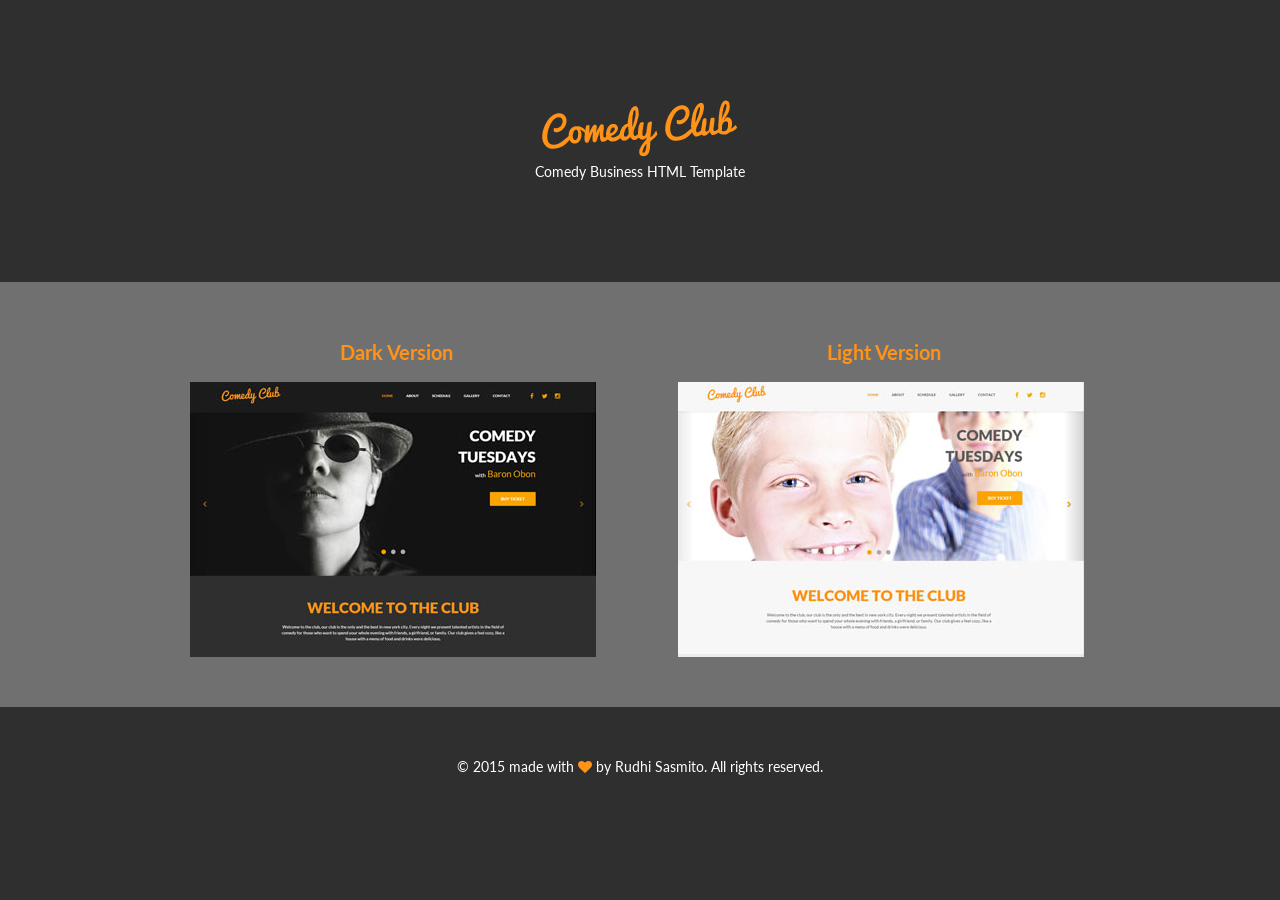
<file: index.html>
<!DOCTYPE html>
<html class="no-js" lang="en">
  <head>
    <!-- Basic Page Needs
    ================================================== -->
    <meta charset="utf-8">
    <!--[if IE]><meta http-equiv="x-ua-compatible" content="IE=9" /><![endif]-->
    <meta name="viewport" content="width=device-width, initial-scale=1">
    <title>Comedy Club - Entertainment Club HTML Template</title>
    <meta name="description" content="">
    <meta name="keywords" content="comedy, comedy club, onepage, business, clean, bootstrap">
    <meta name="author" content="rudhisasmito.com"> 
	
	<!-- ==============================================
	Favicons
	=============================================== -->
	<link rel="shortcut icon" href="images/favicon.ico">
	<link rel="apple-touch-icon" href="images/apple-touch-icon.png">
	<link rel="apple-touch-icon" sizes="72x72" href="images/apple-touch-icon-72x72.png">
	<link rel="apple-touch-icon" sizes="114x114" href="images/apple-touch-icon-114x114.png">
	
	<!-- ==============================================
	CSS
	=============================================== -->
	<link rel="stylesheet" type="text/css" href="css/bootstrap.css" />
	<link rel="stylesheet" type="text/css" href="css/font-awesome.min.css">
	<link rel="stylesheet" type="text/css" href="css/owl.carousel.css">
	<link rel="stylesheet" type="text/css" href="css/owl.theme.css">
	<link rel="stylesheet" type="text/css" href="css/magnific-popup.css">
	
	
	<!-- ==============================================
	Google Fonts
	=============================================== -->
	<link href='http://fonts.googleapis.com/css?family=Lato:400,700,900' rel='stylesheet' type='text/css'>
	
	
	<!-- Custom Stylesheet -->
	<link rel="stylesheet" type="text/css" href="css/style.css" />
	
	
    <script type="text/javascript" src="js/modernizr.min.js"></script>
	
	

</head>

<body>
	
	<div class="section splash">
		
		<div class="container">
			<div class="row">
				<div class="col-xs-12 col-sm-12 col-md-12 col-lg-12">
				
					<div class="wrap-splash">
						<div class="splash-container">
							<div class="logo">
								<img src="images/logo.png" alt="" />
							</div>
						<h1 class="title-section wow fadeInDown">Comedy Business HTML Template</h1>
						</div>
					</div>
				

				</div>
				
			</div>
		</div>
		
	</div>
	
	<div class="section splash-content">
		<div class="container">
			<div class="row">
				<div class="col-sm-12 col-md-5 col-md-offset-1">
					<div class="item">
						<a href="index-dark.html" title="">
							<h3>Dark Version</h3>
							<div class="gambar">
								<img src="images/thumb-1.jpg" alt="" />
							</div>
						</a>
					</div>
				</div>
				
				<div class="col-sm-12 col-md-5">
					<div class="item">
						<a href="index-light.html" title="">
							<h3>Light Version</h3>
							<div class="gambar">
								<img src="images/thumb-2.jpg" alt="" />
							</div>
						</a>
					</div>
				</div>
				
			</div>
		</div>
	</div>
	
	
	<div class="splash-footer">
		<div class="container">
			<div class="row">
				<div class="col-xs-12 col-sm-12 col-md-12 col-lg-12">
					<p class="ftex">&copy; 2015 made with <span class="fa fa-heart"></span> by Rudhi Sasmito. All rights reserved.</p> 
				</div>
			</div>
		</div>
	</div>
	
	
	
	
	<script type="text/javascript" src="js/jquery.min.js"></script>
	<script type="text/javascript" src="js/jquery.magnific-popup.min.js"></script>
	<script type="text/javascript" src="js/bootstrap.min.js"></script>
	<script type="text/javascript" src="js/owl.carousel.min.js"></script>
	
	<!-- sendmail -->
	<script type="text/javascript" src="js/validator.min.js"></script>
	<script type="text/javascript" src="js/form-scripts.js"></script>
	
	<script type="text/javascript" src="js/script.js"></script> 
	
	
	
	<script type="text/javascript">
		
		var gambar = $('.gambar');
		var batas = $('.gambar img').height() - 275;
		
		gambar.hover(
			function(){
				$(this).find('img').stop().animate({'top':-batas}, 5000);
			}, function(){
				$(this).find('img').stop().animate({'top':0}, 1000);
			}
		);
		
		
	</script>
	
</body>
</html>
</file>
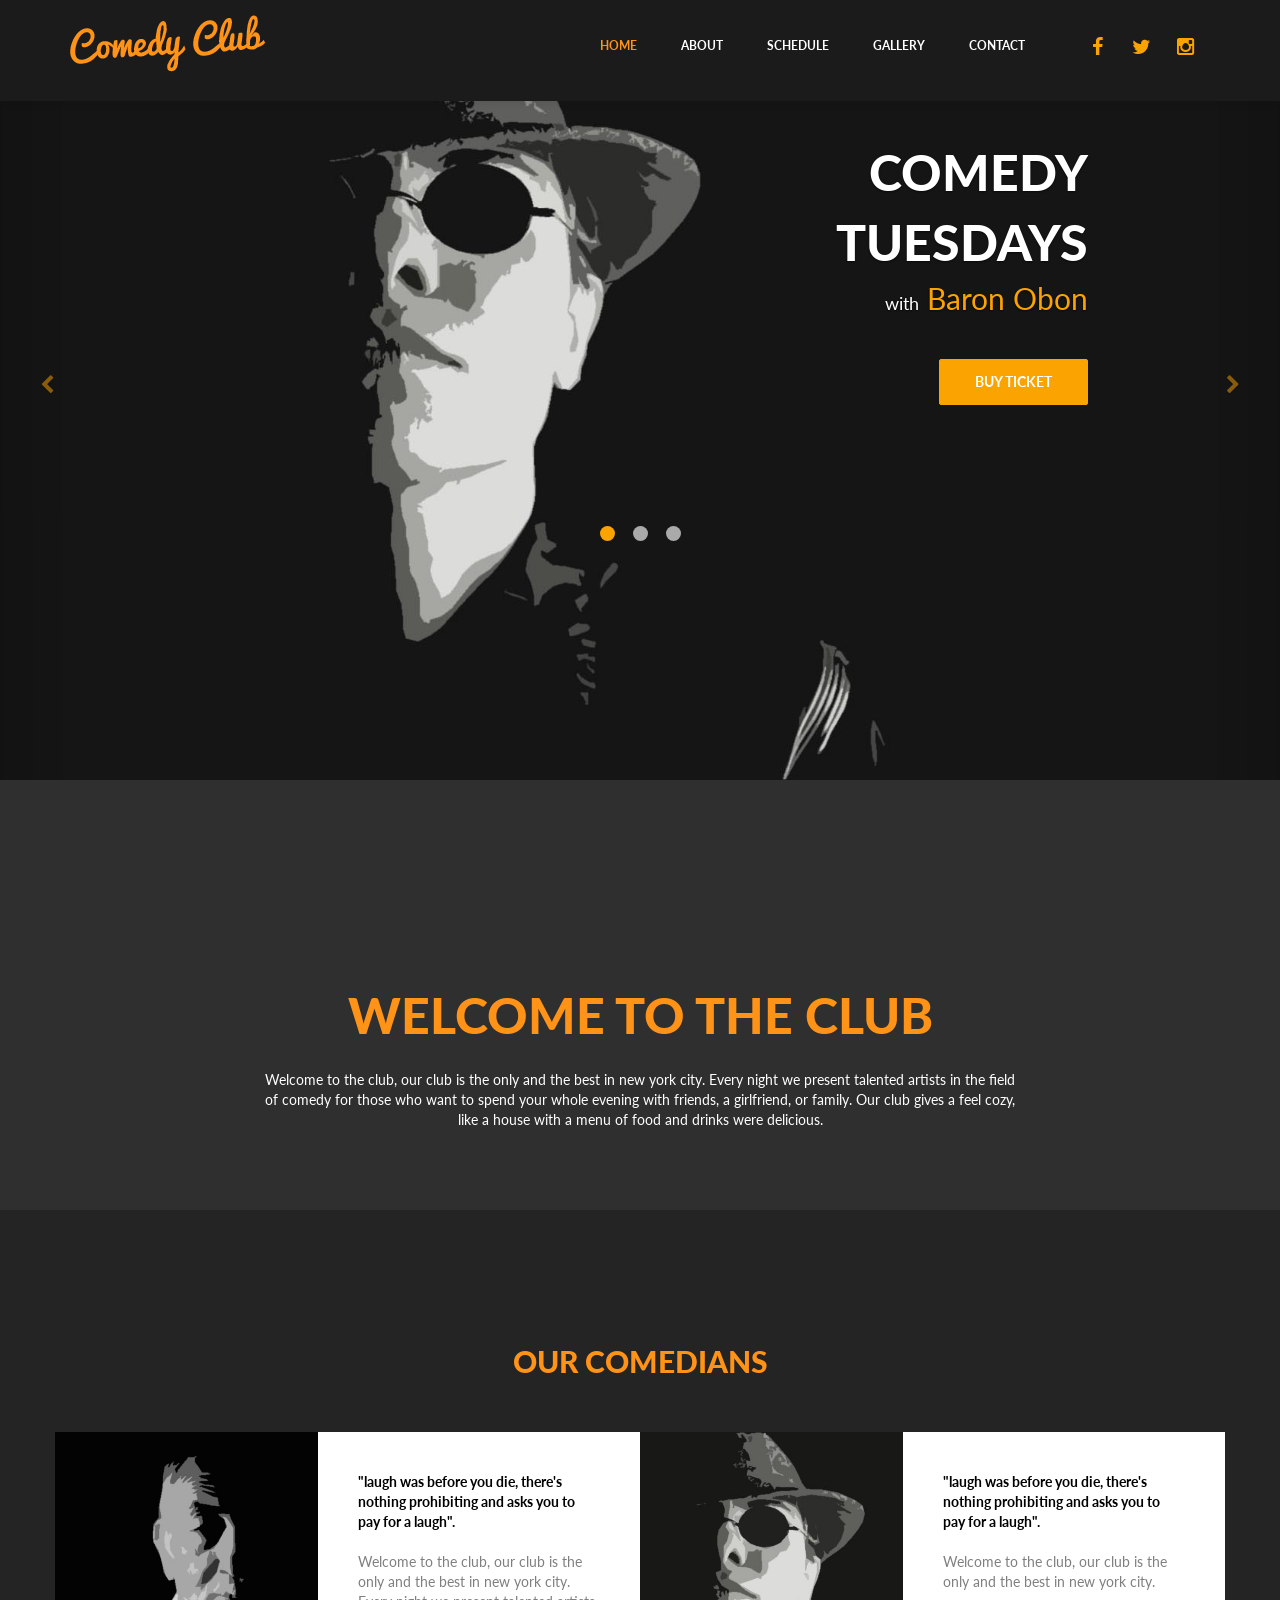
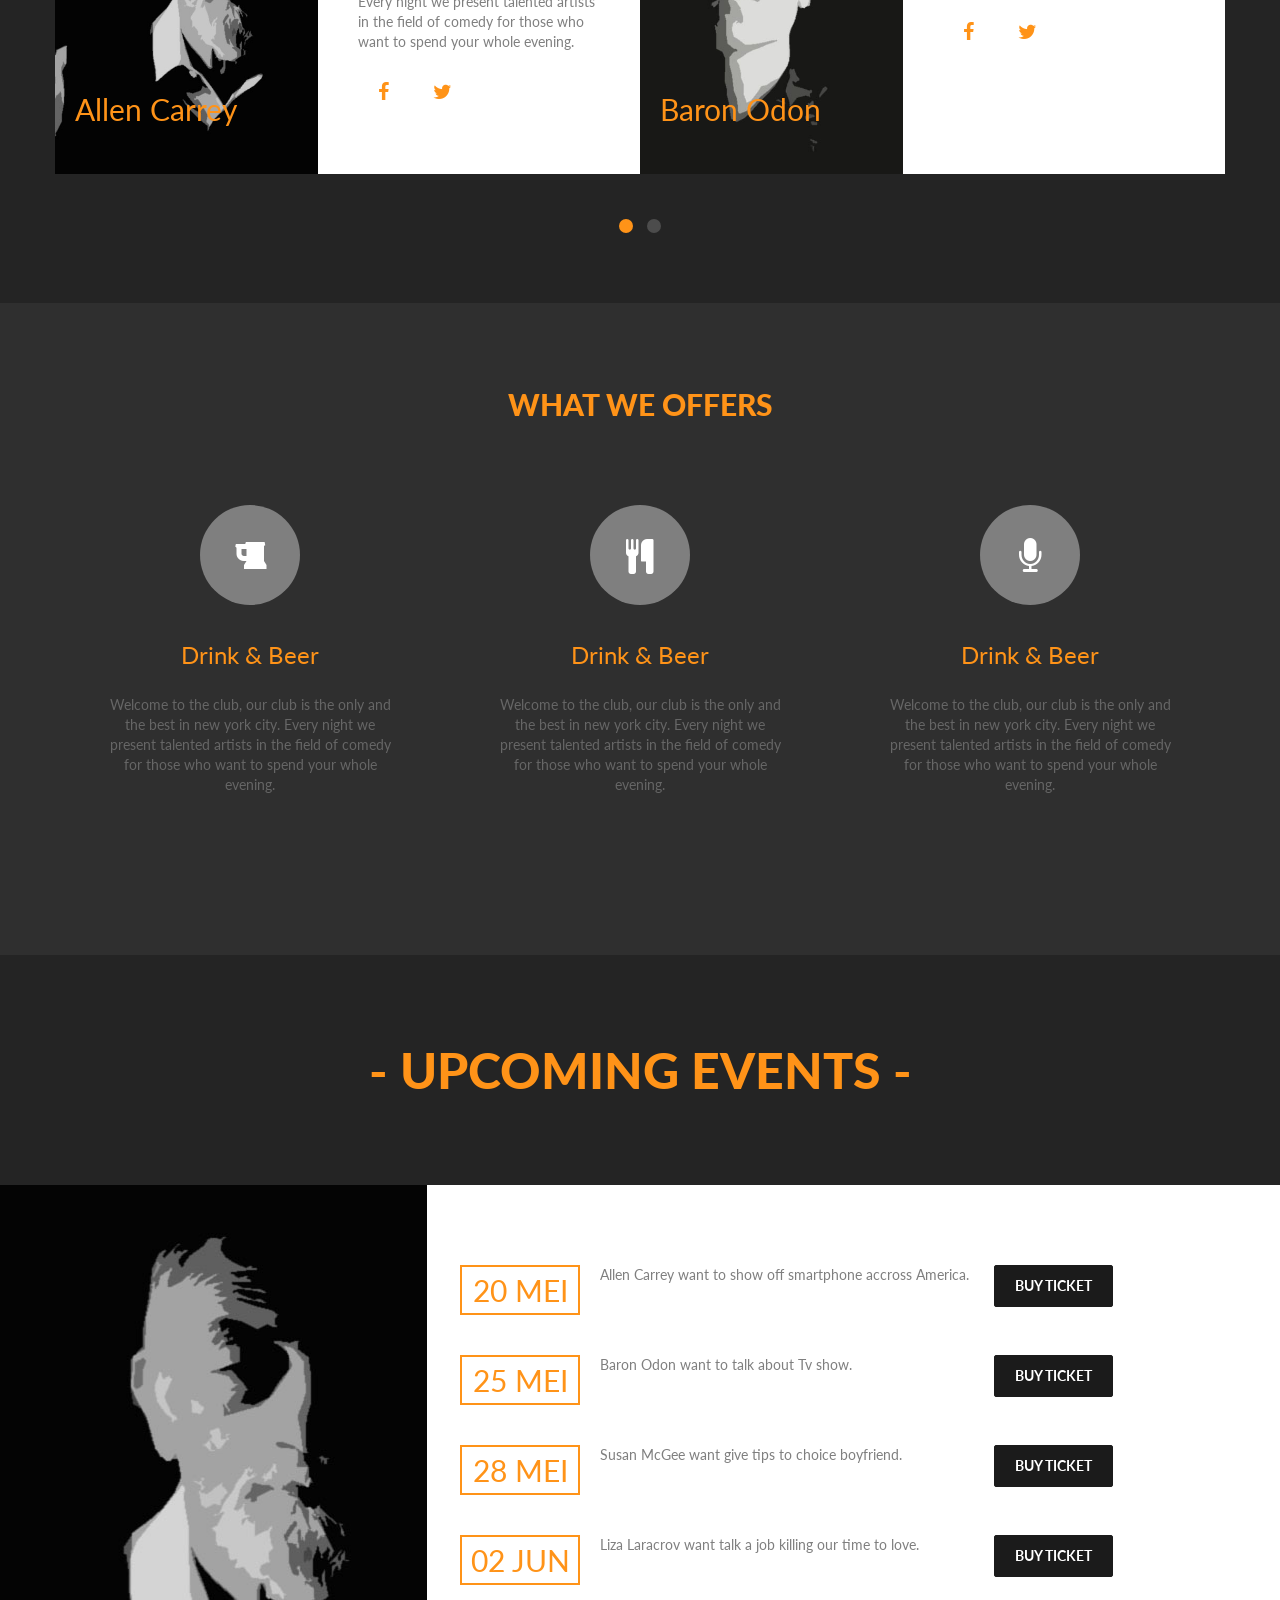
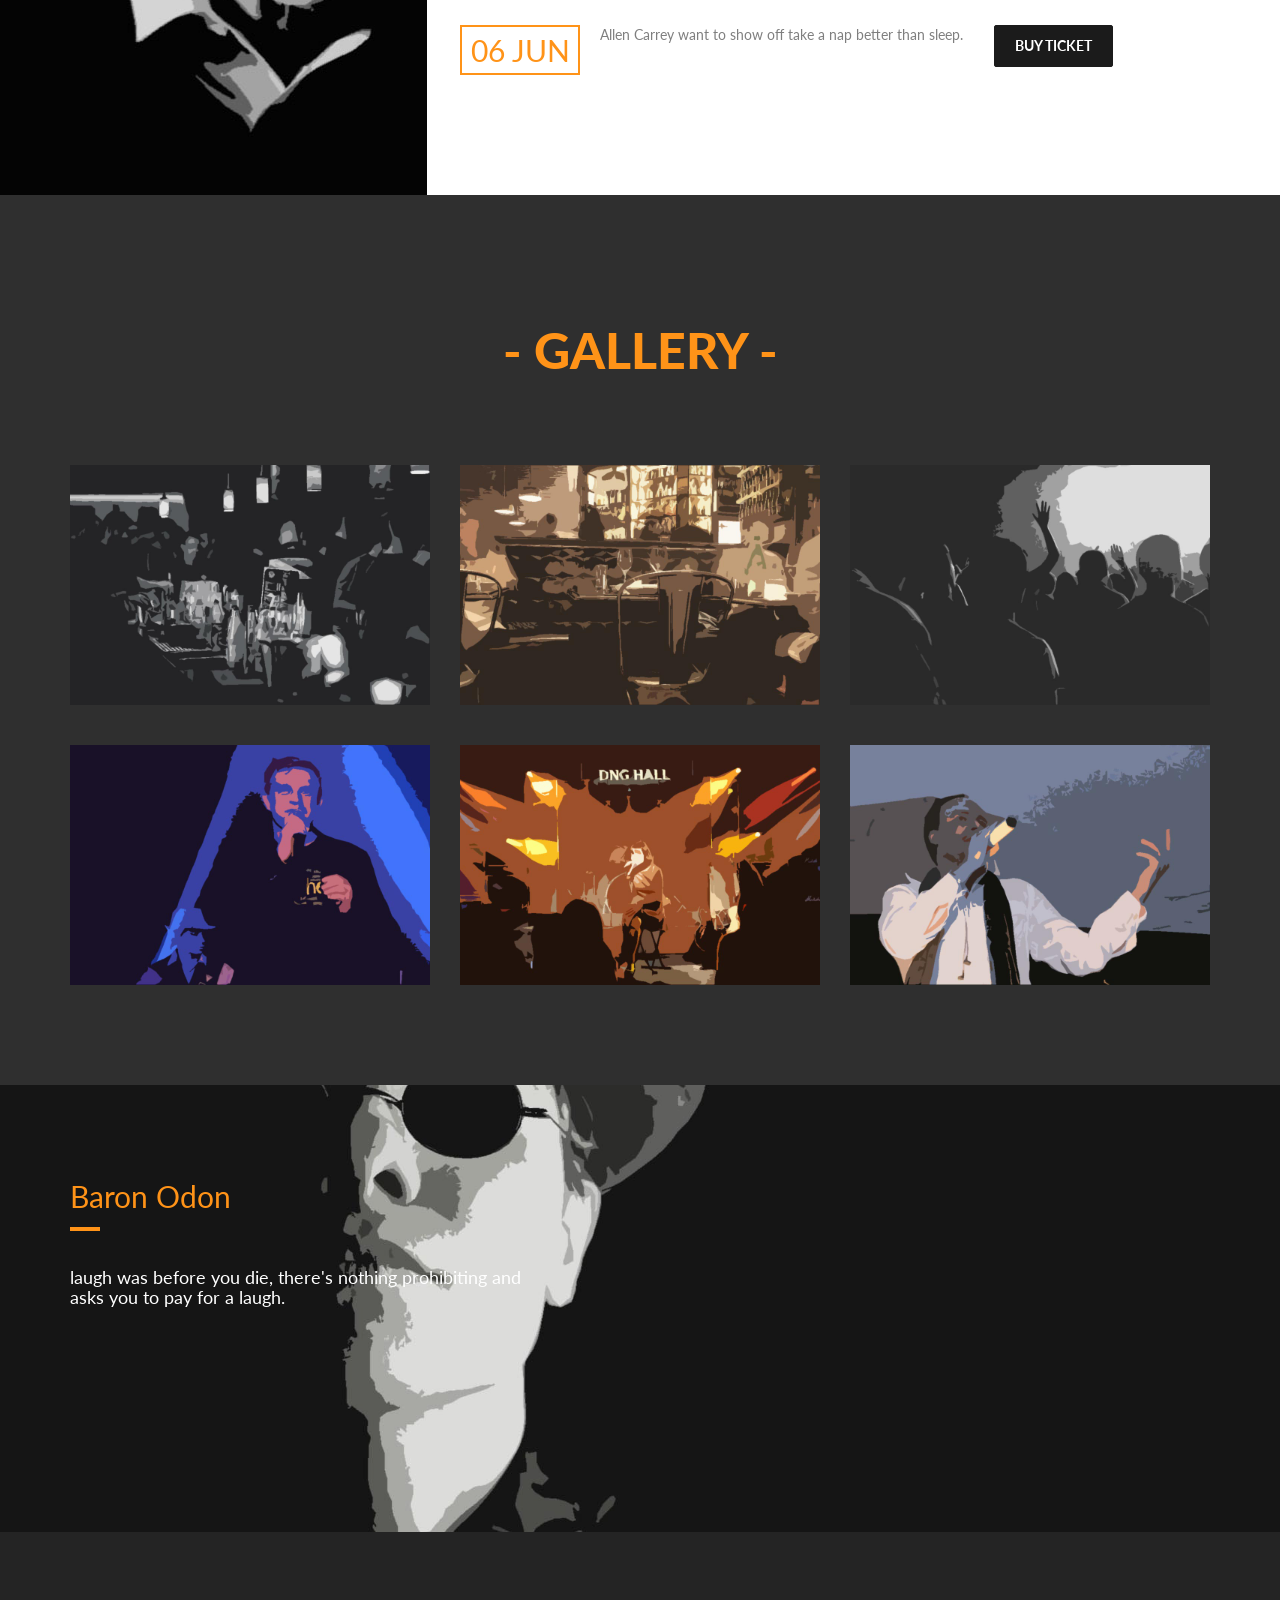
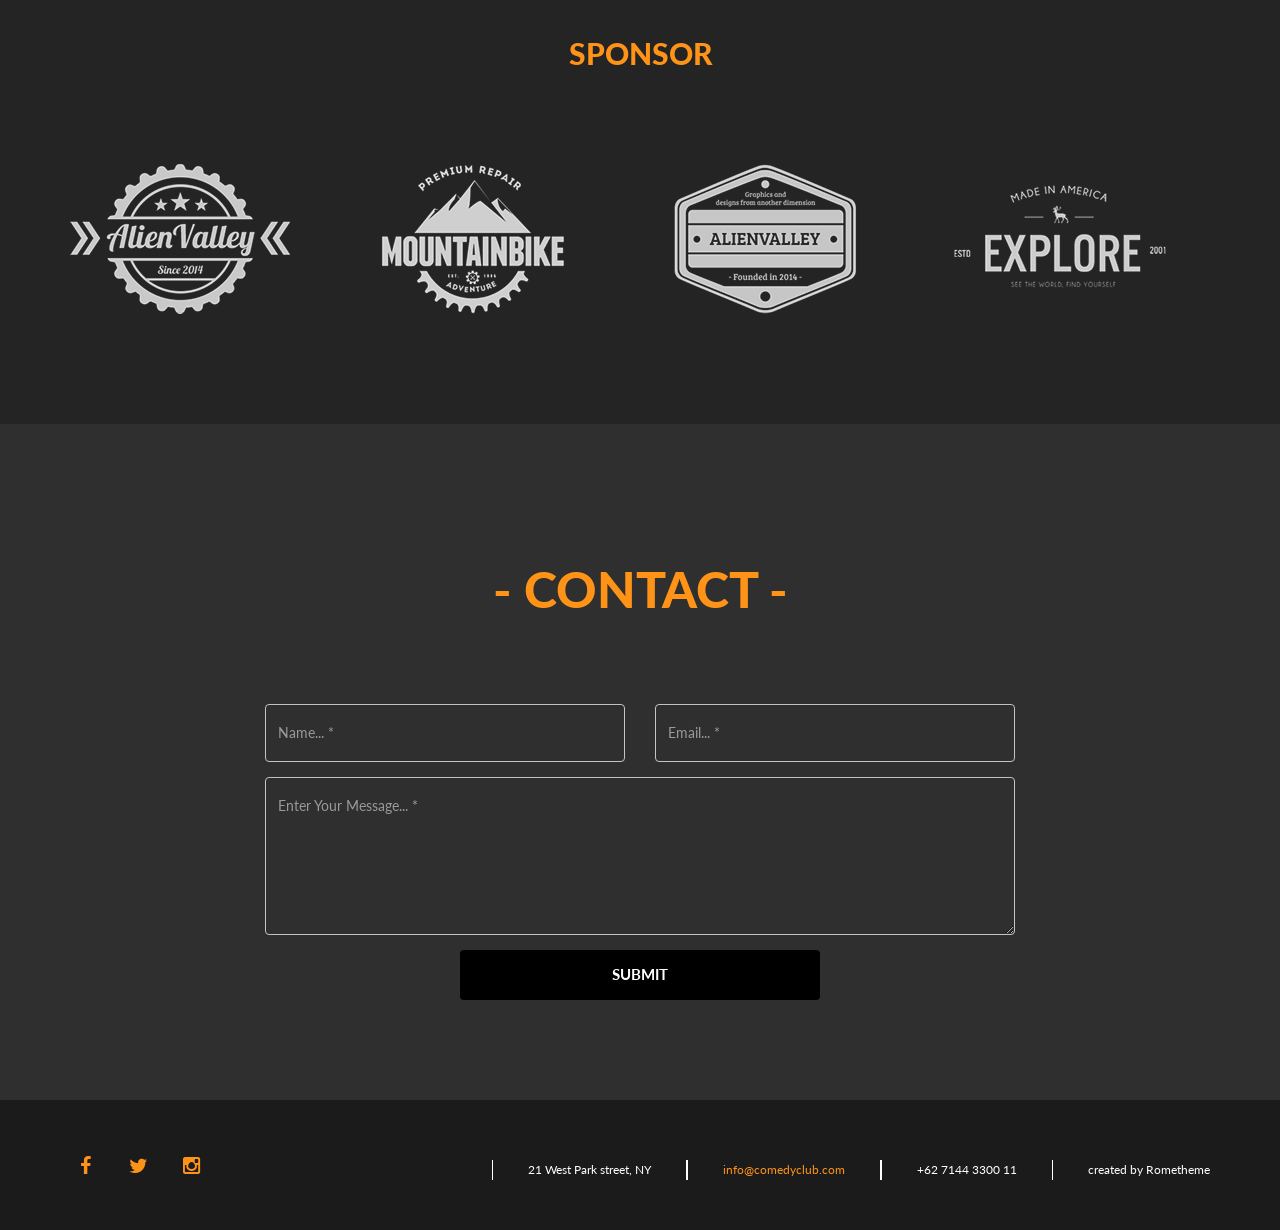
<file: index-dark.html>
<!DOCTYPE html>
<html class="no-js" lang="en">
  <head>
    <!-- Basic Page Needs
    ================================================== -->
    <meta charset="utf-8">
    <!--[if IE]><meta http-equiv="x-ua-compatible" content="IE=9" /><![endif]-->
    <meta name="viewport" content="width=device-width, initial-scale=1">
    <title>Comedy Club - Entertainment Club HTML Template</title>
    <meta name="description" content="">
    <meta name="keywords" content="comedy, comedy club, onepage, business, clean, bootstrap">
    <meta name="author" content="rudhisasmito.com"> 
	
	<!-- ==============================================
	Favicons
	=============================================== -->
	<link rel="shortcut icon" href="images/favicon.ico">
	<link rel="apple-touch-icon" href="images/apple-touch-icon.png">
	<link rel="apple-touch-icon" sizes="72x72" href="images/apple-touch-icon-72x72.png">
	<link rel="apple-touch-icon" sizes="114x114" href="images/apple-touch-icon-114x114.png">
	
	<!-- ==============================================
	CSS
	=============================================== -->
	<link rel="stylesheet" type="text/css" href="css/bootstrap.css" />
	<link rel="stylesheet" type="text/css" href="css/font-awesome.min.css">
	<link rel="stylesheet" type="text/css" href="css/owl.carousel.css">
	<link rel="stylesheet" type="text/css" href="css/owl.theme.css">
	<link rel="stylesheet" type="text/css" href="css/magnific-popup.css">
	
	
	<!-- ==============================================
	Google Fonts
	=============================================== -->
	<link href='http://fonts.googleapis.com/css?family=Lato:400,700,900' rel='stylesheet' type='text/css'>
	
	
	<!-- Custom Stylesheet -->
	<link rel="stylesheet" type="text/css" href="css/style.css" />
	
	
    <script type="text/javascript" src="js/modernizr.min.js"></script>
	
	

</head>

<body data-spy="scroll" data-target="#navbar-example">
	
	<!-- LOAD PAGE -->
	<div class="animationload">
		<div class="loader"></div>
	</div>
	
	
	<!-- NAVBAR SECTION -->
	<div class="navbar navbar-main navbar-fixed-top">
		
		<div class="container">
			<div class="navbar-header">
				<button type="button" class="navbar-toggle" data-toggle="collapse" data-target=".navbar-collapse">
				<span class="icon-bar"></span>
				<span class="icon-bar"></span>
				<span class="icon-bar"></span>
				</button>
				<a class="navbar-brand" href="index.html"><img src="images/logo.png" alt="" /></a>
				
			</div>
			<div class="navbar-collapse collapse" id="navbar-example">
				<div class="top-sosmed pull-right">
					<a href="#" title=""><span class="fa fa-facebook"></span></a>
					<a href="#" title=""><span class="fa fa-twitter"></span></a>
					<a href="#" title=""><span class="fa fa-instagram"></span></a>
				</div>
				<ul class="nav navbar-nav navbar-right">
					<li><a href="#home" class="">HOME</a></li>
					<li><a href="#about">ABOUT</a></li>
					<li><a href="#schedule">SCHEDULE</a></li>
					<li><a href="#gallery">GALLERY</a></li>
					<li><a href="#contact">CONTACT</a></li>
				</ul>
			</div>
		</div>
    </div>

	<!-- BANNER ROTATOR -->
	<div class="section banner" id="home">
		
		<div id="carousel-example-generic" class="carousel slide" data-ride="carousel">
			<!-- Indicators -->
			<ol class="carousel-indicators">
				<li data-target="#carousel-example-generic" data-slide-to="0" class="active"></li>
				<li data-target="#carousel-example-generic" data-slide-to="1"></li>
				<li data-target="#carousel-example-generic" data-slide-to="2"></li>
			</ol>

			<!-- Wrapper for slides -->
			<div class="carousel-inner" role="listbox">
				<div class="item active">
					<img src="images/slide-1.jpg" alt="slide-1">
					<div class="carousel-caption">
						<div class="caption-heading">COMEDY<br />TUESDAYS</div>
						<div class="caption-desc"><small>with</small> Baron Obon</div>
						<a href="#" title="" class="btn btn-default">BUY TICKET</a>
					</div>
				</div>
				<div class="item">
					<img src="images/slide-2.jpg" alt="slide-1">
					<div class="carousel-caption">
						<div class="caption-heading">COMEDY<br />SATURDAYS</div>
						<div class="caption-desc"><small>with</small> Allen Carrey</div>
						<a href="#" title="" class="btn btn-default">BUY TICKET</a>
					</div>
				</div>
				<div class="item">
					<img src="images/slide-3.jpg" alt="slide-1">
					<div class="carousel-caption">
						<div class="caption-heading">COMEDY<br />SUNDAYS</div>
						<div class="caption-desc"><small>with</small> Susan McGee</div>
					<a href="#" title="" class="btn btn-default">BUY TICKET</a>
					</div>
				</div>
			</div>

			<!-- Controls -->
			<a class="left carousel-control" href="#carousel-example-generic" role="button" data-slide="prev">
				<span class="fa fa-chevron-left" ></span>
				<span class="sr-only">Previous</span>
			</a>
			<a class="right carousel-control" href="#carousel-example-generic" role="button" data-slide="next">
				<span class="fa fa-chevron-right" ></span>
				<span class="sr-only">Next</span>
			</a>
			
		</div>
		
	</div>	
	
	<!-- WELCOME SECTION -->
	<div class="section welcome" id="about">
		<div class="container">
			<div class="row">
				<div class="col-sm-12 col-md-8 col-md-offset-2">
					<div class="page-title">
						<h2 class="lead">WELCOME TO THE CLUB</h2>
						<p class="sublead">Welcome to the club, our club is the only and the best in new york city. Every night we present talented artists in the field of comedy for those who want to spend your whole evening with friends, a girlfriend, or family. Our club gives a feel cozy, like a house with a menu of food and drinks were delicious.</p>
					</div>
				</div>
			</div>
		</div>
		
	</div>
	
	<!-- COMEDIAN SECTION -->
	<div class="section comedian">
		<div class="container">
			<div class="row">
				<div class="col-sm-12 col-md-12">
					<div class="page-title">
						<h2 class="lead2">OUR COMEDIANS</h2>
					</div>
				</div>
			</div>
			
			<div class="row">
			
				<div id="owl-comedian">
				
					<div class="item">
						<div class="comedian-item">
							<div class="comedian-left">
								<img src="images/comedian-1.jpg" alt="" class="img-responsive" />
								<div class="comedian-name">Allen Carrey</div>
							</div>
							<div class="comedian-body">
								<h4 class="comedian-heading">"laugh was before you die, there's nothing prohibiting and asks you to pay for a laugh".</h4>
								<p>Welcome to the club, our club is the only and the best in new york city. Every night we present talented artists in the field of comedy for those who want to spend your whole evening.</p>
								<div class="comedian-sosmed">
									<a href="#" title="">
										<i class="fa fa-facebook"></i>
									</a>
									<a href="#" title="">
										<i class="fa fa-twitter"></i>
									</a>
								</div>
							</div>
						</div>
					</div>
					<div class="item">
						<div class="comedian-item">
							<div class="comedian-left">
								<img src="images/comedian-2.jpg" alt="" class="img-responsive" />
								<div class="comedian-name">Baron Odon</div>
							</div>
							<div class="comedian-body">
								<h4 class="comedian-heading">"laugh was before you die, there's nothing prohibiting and asks you to pay for a laugh".</h4>
								<p>Welcome to the club, our club is the only and the best in new york city.</p>
								<div class="comedian-sosmed">
									<a href="#" title="">
										<i class="fa fa-facebook"></i>
									</a>
									<a href="#" title="">
										<i class="fa fa-twitter"></i>
									</a>
								</div>
							</div>
						</div>
					</div>
					<div class="item">
						<div class="comedian-item">
							<div class="comedian-left">
								<img src="images/comedian-3.jpg" alt="" class="img-responsive" />
								<div class="comedian-name">Susan McGee</div>
							</div>
							<div class="comedian-body">
								<h4 class="comedian-heading">"laugh was before you die, there's nothing prohibiting and asks you to pay for a laugh".</h4>
								<p>Welcome to the club, our club is the only and the best in new york city. Every night we present talented artists in the field of comedy for those who want to spend your whole evening.</p>
								<div class="comedian-sosmed">
									<a href="#" title="">
										<i class="fa fa-facebook"></i>
									</a>
									<a href="#" title="">
										<i class="fa fa-twitter"></i>
									</a>
								</div>
							</div>
						</div>
					</div>
					<div class="item">
						<div class="comedian-item">
							<div class="comedian-left">
								<img src="images/comedian-2.jpg" alt="" class="img-responsive" />
								<div class="comedian-name">Baron Odon</div>
							</div>
							<div class="comedian-body">
								<h4 class="comedian-heading">"laugh was before you die, there's nothing prohibiting and asks you to pay for a laugh".</h4>
								<p>Welcome to the club, our club is the only and the best in new york city. Every night we present talented artists in the field of comedy for those who want to spend your whole evening.</p>
								<div class="comedian-sosmed">
									<a href="#" title="">
										<i class="fa fa-facebook"></i>
									</a>
									<a href="#" title="">
										<i class="fa fa-twitter"></i>
									</a>
								</div>
							</div>
						</div>
					</div>
					
				</div>
			
			</div>
			
		</div>
	</div>
	
	<!-- OFFERS SECTION -->
	<div class="section offers">
		<div class="container">
			<div class="row">
				<div class="col-sm-12 col-md-12">
					<div class="page-title">
						<h2 class="lead2">WHAT WE OFFERS</h2>
					</div>
				</div>
			</div>
			
			<div class="row">
			
				<div class="col-sm-12 col-md-4">
					<div class="offers-item">
						<div class="icon">
							<div class="fa fa-beer"></div>
						</div>
						<div class="ket">
							<h4>Drink &amp; Beer</h4>
							<p>Welcome to the club, our club is the only and the best in new york city. Every night we present talented artists in the field of comedy for those who want to spend your whole evening.</p>
						</div>
					</div>
				</div>
				<div class="col-sm-12 col-md-4">
					<div class="offers-item">
						<div class="icon">
							<div class="fa fa-cutlery"></div>
						</div>
						<div class="ket">
							<h4>Drink &amp; Beer</h4>
							<p>Welcome to the club, our club is the only and the best in new york city. Every night we present talented artists in the field of comedy for those who want to spend your whole evening.</p>
						</div>
					</div>
				</div>
				<div class="col-sm-12 col-md-4">
					<div class="offers-item">
						<div class="icon">
							<div class="fa fa-microphone"></div>
						</div>
						<div class="ket">
							<h4>Drink &amp; Beer</h4>
							<p>Welcome to the club, our club is the only and the best in new york city. Every night we present talented artists in the field of comedy for those who want to spend your whole evening.</p>
						</div>
					</div>
				</div>
				
			</div>
			
		</div>
	</div>
	
	<!-- SCHEDULE SECTION -->
	<div class="events" id="schedule">
		<div class="container">
			<div class="row">
				<div class="col-sm-12 col-md-12">
					<div class="page-title">
						<h2 class="lead">- UPCOMING EVENTS -</h2>
					</div>
				</div>
			</div>
		</div>
	</div>
	<div class="section events-content">
		<div class="bg-side col-sm-3 col-md-4" style="background:#000 url('images/event-bg.jpg') top right no-repeat;">
		</div>
		<div class="container">
			
			<div class="row">
			
				<div class="col-sm-12 col-md-7 col-md-offset-4">
					<div class="events-list">
						<div class="event-item">
							<div class="event-left">
								20 MEI
							</div>
							<div class="event-body">
								<p>Allen Carrey want to show off smartphone accross America.</p>
							</div>
							<div class="event-right">
								<a href="#contact" title="" class="btn btn-default">BUY TICKET</a>
							</div>
						</div>
						<div class="event-item">
							<div class="event-left">
								25 MEI
							</div>
							<div class="event-body">
								<p>Baron Odon want to talk about Tv show.</p>
							</div>
							<div class="event-right">
								<a href="#contact" title="" class="btn btn-default">BUY TICKET</a>
							</div>
						</div>
						<div class="event-item">
							<div class="event-left">
								28 MEI
							</div>
							<div class="event-body">
								<p>Susan McGee want give tips to choice boyfriend.</p>
							</div>
							<div class="event-right">
								<a href="#contact" title="" class="btn btn-default">BUY TICKET</a>
							</div>
						</div>
						<div class="event-item">
							<div class="event-left">
								02 JUN
							</div>
							<div class="event-body">
								<p>Liza Laracrov want talk a job killing our time to love.</p>
							</div>
							<div class="event-right">
								<a href="#contact" title="" class="btn btn-default">BUY TICKET</a>
							</div>
						</div>
						<div class="event-item">
							<div class="event-left">
								06 JUN
							</div>
							<div class="event-body">
								<p>Allen Carrey want to show off take a nap better than sleep.</p>
							</div>
							<div class="event-right">
								<a href="#contact" title="" class="btn btn-default">BUY TICKET</a>
							</div>
						</div>
					
					</div>
				</div>
				
			</div>
			
		</div>
	</div>
		
		
	<!-- GALLERY SECTION -->
	<div class="section gallery" id="gallery">
		<div class="container">
			<div class="row">
				<div class="col-sm-12 col-md-12">
					<div class="page-title">
						<h2 class="lead">- GALLERY -</h2>
					</div>
				</div>
			</div>
			<div class="row popup-gallery">
				<div class="col-xs-6 col-sm-6 col-md-4">
					<div class="w-item">
						<a href="images/gallery-1.jpg" title="Gallery #1">
							<img src="images/gallery-1.jpg" alt="" class="img-responsive" />
							<div class="project-info">
								<div class="project-icon">
									<span class="fa fa-search"></span>
								</div>
							</div>
						</a>
					</div>
				</div>
				<div class="col-xs-6 col-sm-6 col-md-4">
					<div class="w-item">
						<a href="images/gallery-2.jpg" title="Gallery #2">
							<img src="images/gallery-2.jpg" alt="" class="img-responsive" />
							<div class="project-info">
								<div class="project-icon">
									<span class="fa fa-search"></span>
								</div>
							</div>
						</a>
					</div>
				</div>
				<div class="col-xs-6 col-sm-6 col-md-4">
					<div class="w-item">
						<a href="images/gallery-3.jpg" title="Gallery #3">
							<img src="images/gallery-3.jpg" alt="" class="img-responsive" />
							<div class="project-info">
								<div class="project-icon">
									<span class="fa fa-search"></span>
								</div>
							</div>
						</a>
					</div>
				</div>
				<div class="col-xs-6 col-sm-6 col-md-4">
					<div class="w-item">
						<a href="images/gallery-4.jpg" title="Gallery #4">
							<img src="images/gallery-4.jpg" alt="" class="img-responsive" />
							<div class="project-info">
								<div class="project-icon">
									<span class="fa fa-search"></span>
								</div>
							</div>
						</a>
					</div>
				</div>
				<div class="col-xs-6 col-sm-6 col-md-4">
					<div class="w-item">
						<a href="images/gallery-5.jpg" title="Gallery #5">
							<img src="images/gallery-5.jpg" alt="" class="img-responsive" />
							<div class="project-info">
								<div class="project-icon">
									<span class="fa fa-search"></span>
								</div>
							</div>
						</a>
					</div>
				</div>
				<div class="col-xs-6 col-sm-6 col-md-4">
					<div class="w-item">
						<a href="images/gallery-6.jpg" title="Gallery #6">
							<img src="images/gallery-6.jpg" alt="" class="img-responsive" />
							<div class="project-info">
								<div class="project-icon">
									<span class="fa fa-search"></span>
								</div>
							</div>
						</a>
					</div>
				</div>
				
			</div>
		</div>
	</div>
	
	<!-- VIDEO SECTION -->
	<div class="section video" style="background:url('images/video-bg.jpg') no-repeat center center;   -webkit-background-size: cover; -moz-background-size: cover; -o-background-size: cover; background-size: cover">

		<div class="container">
			
			<div class="row">
				
				<div class="col-sm-12 col-md-5">
					<div class="video-desc">
						<div class="video-heading">
							Baron Odon
						</div>
						<p>laugh was before you die, there's nothing prohibiting and asks you to pay for a laugh.</p>
					</div>
				</div>
				<div class="col-sm-12 col-md-7">
					<!-- 16:9 aspect ratio -->
					<div class="embed-responsive embed-responsive-16by9">
					  <iframe class="embed-responsive-item" src="http://www.youtube.com/embed/-TMT6h40OMc?autoplay=0&loop=0&showinfo=0&theme=dark&color=red&controls=1&modestbranding=0&start=0&fs=1&iv_load_policy=1"></iframe>
					</div>
				</div>
				
				
			</div>
		</div>
	</div>
	
	<!-- SPONSOR SECTION --> 
	<div class="section sponsor">
		<div class="container">
			<div class="row">
				<div class="col-sm-12 col-md-12">
					<div class="page-title">
						<h2 class="lead2">SPONSOR</h2>
					</div>
				</div>
			</div>
			<div class="row">
				
				<div class="col-xs-6 col-sm-6 col-md-3">
					<div class="sponsor-item">
						<a href="#" title="">
							<img src="images/sponsor-1.png" alt="" class="img-responsive" />
						</a>
					</div>
				</div>
				<div class="col-xs-6 col-sm-6 col-md-3">
					<div class="sponsor-item">
						<a href="#" title="">
							<img src="images/sponsor-2.png" alt="" class="img-responsive" />
						</a>
					</div>
				</div>
				<div class="col-xs-6 col-sm-6 col-md-3">
					<div class="sponsor-item">
						<a href="#" title="">
							<img src="images/sponsor-3.png" alt="" class="img-responsive" />
						</a>
					</div>
				</div>
				<div class="col-xs-6 col-sm-6 col-md-3">
					<div class="sponsor-item">
						<a href="#" title="">
							<img src="images/sponsor-4.png" alt="" class="img-responsive" />
						</a>
					</div>
				</div>
				
			</div>
		</div>
	</div>
	 
	<!-- CONTACT SECTION -->
	<div class="section contact" id="contact">
		<div class="container">
			<div class="row">
				<div class="col-sm-12 col-md-12">
					<div class="page-title">
						<h2 class="lead">- CONTACT -</h2>
					</div>
				</div>
			</div>
			
			<div class="row">
				
				<div class="col-sm-12 col-md-8 col-md-offset-2">
					
					<div class="row">
						<form action="#" method="post" id="contactForm" class="formq shake" data-toggle="validator">
							<div class="col-sm-12 col-md-6">
								<div class="form-group">
									<input type="text" class="inputtext form-control" id="name" placeholder="Name... *" required>
									<div class="help-block with-errors"></div>
								</div>
							</div>
							<div class="col-sm-12 col-md-6">
								<div class="form-group">
									<input type="text" class="inputtext form-control" id="email" placeholder="Email... *" required>
									<div class="help-block with-errors"></div>
								</div>
							</div>
							<div class="col-sm-12 col-md-12">
								<div class="form-group">
									<textarea id="message" class="inputtext form-control" rows="6" placeholder="Enter Your Message... *" required></textarea>
									<div class="help-block with-errors"></div>
								</div>
							</div>
							
							<div class="col-sm-12 col-md-6 col-md-offset-3">
								<div class="send">
									<div id="success"></div>
									<button id="send" type="submit" class="btn btn-default btn-block btn-lg">SUBMIT</button>
								</div>
							</div>
						</form>

					</div>
					
				</div>
				
			</div>
		</div>
	</div>
	
	<!-- FOOTER SECTION -->
	<div class="footer">
	
			<div class="container">
				<div class="row">
					<div class="col-sm-12 col-md-12">
						<div class="footer-sosmed">
							<a href="#" title="">
								<div class="item">
									<i class="fa fa-facebook"></i>
								</div>
							</a>
							<a href="#" title="">
								<div class="item">
									<i class="fa fa-twitter"></i>
								</div>
							</a>
							<a href="#" title="">
								<div class="item">
									<i class="fa fa-instagram"></i>
								</div>
							</a>
						</div>
						
						<div class="footer-desc">
							<div>21 West Park street, NY</div>
							<div><a href="mailto:info@comedyclub.com" title="">info@comedyclub.com</a></div>
							<div>+62 7144 3300 11</div>
							<div>created by Rometheme</div>
						</div>
						
					</div>
					
				</div>
			</div>
		
	</div>
	
	
	
	
	<script type="text/javascript" src="js/jquery.min.js"></script>
	<script type="text/javascript" src="js/jquery.magnific-popup.min.js"></script>
	<script type="text/javascript" src="js/bootstrap.min.js"></script>
	<script type="text/javascript" src="js/owl.carousel.min.js"></script>
	
	<!-- sendmail -->
	<script type="text/javascript" src="js/validator.min.js"></script>
	<script type="text/javascript" src="js/form-scripts.js"></script>
	
	<script type="text/javascript" src="js/script.js"></script> 
	
	
</body>
</html>
</file>
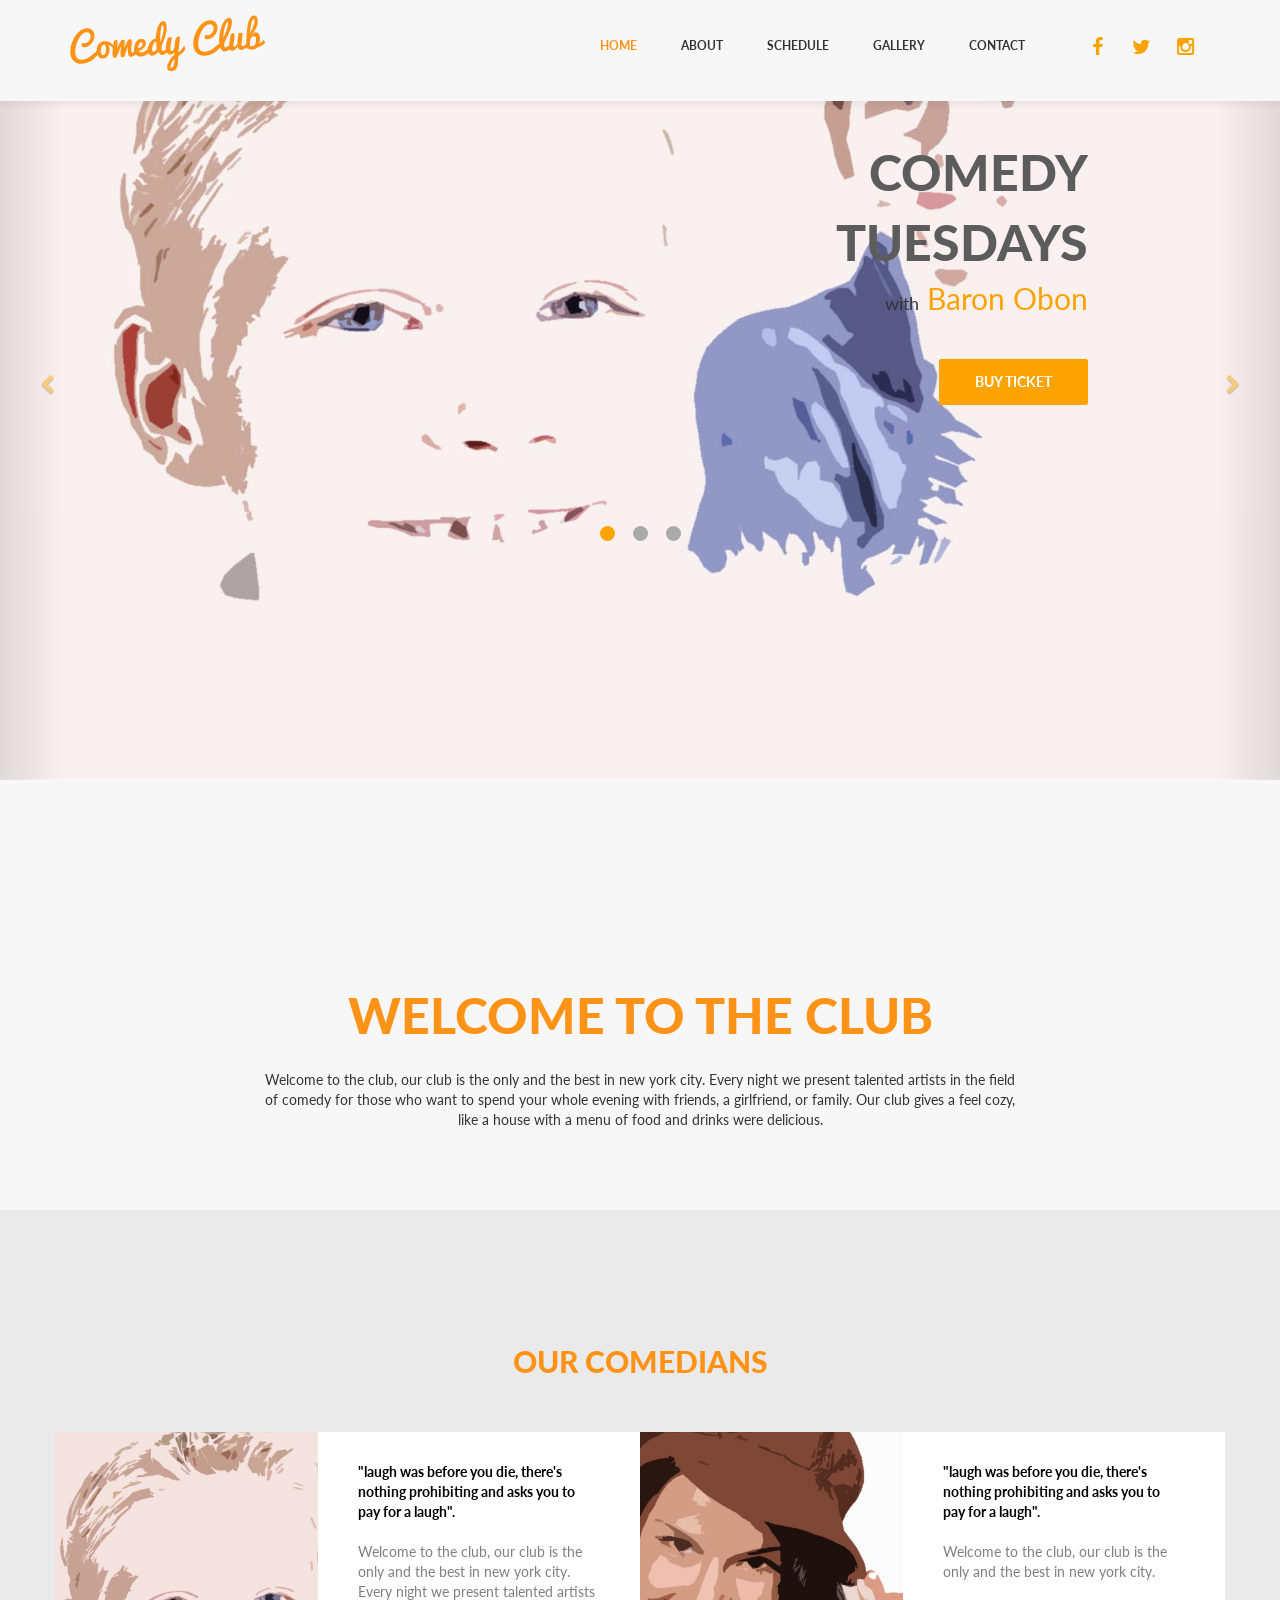
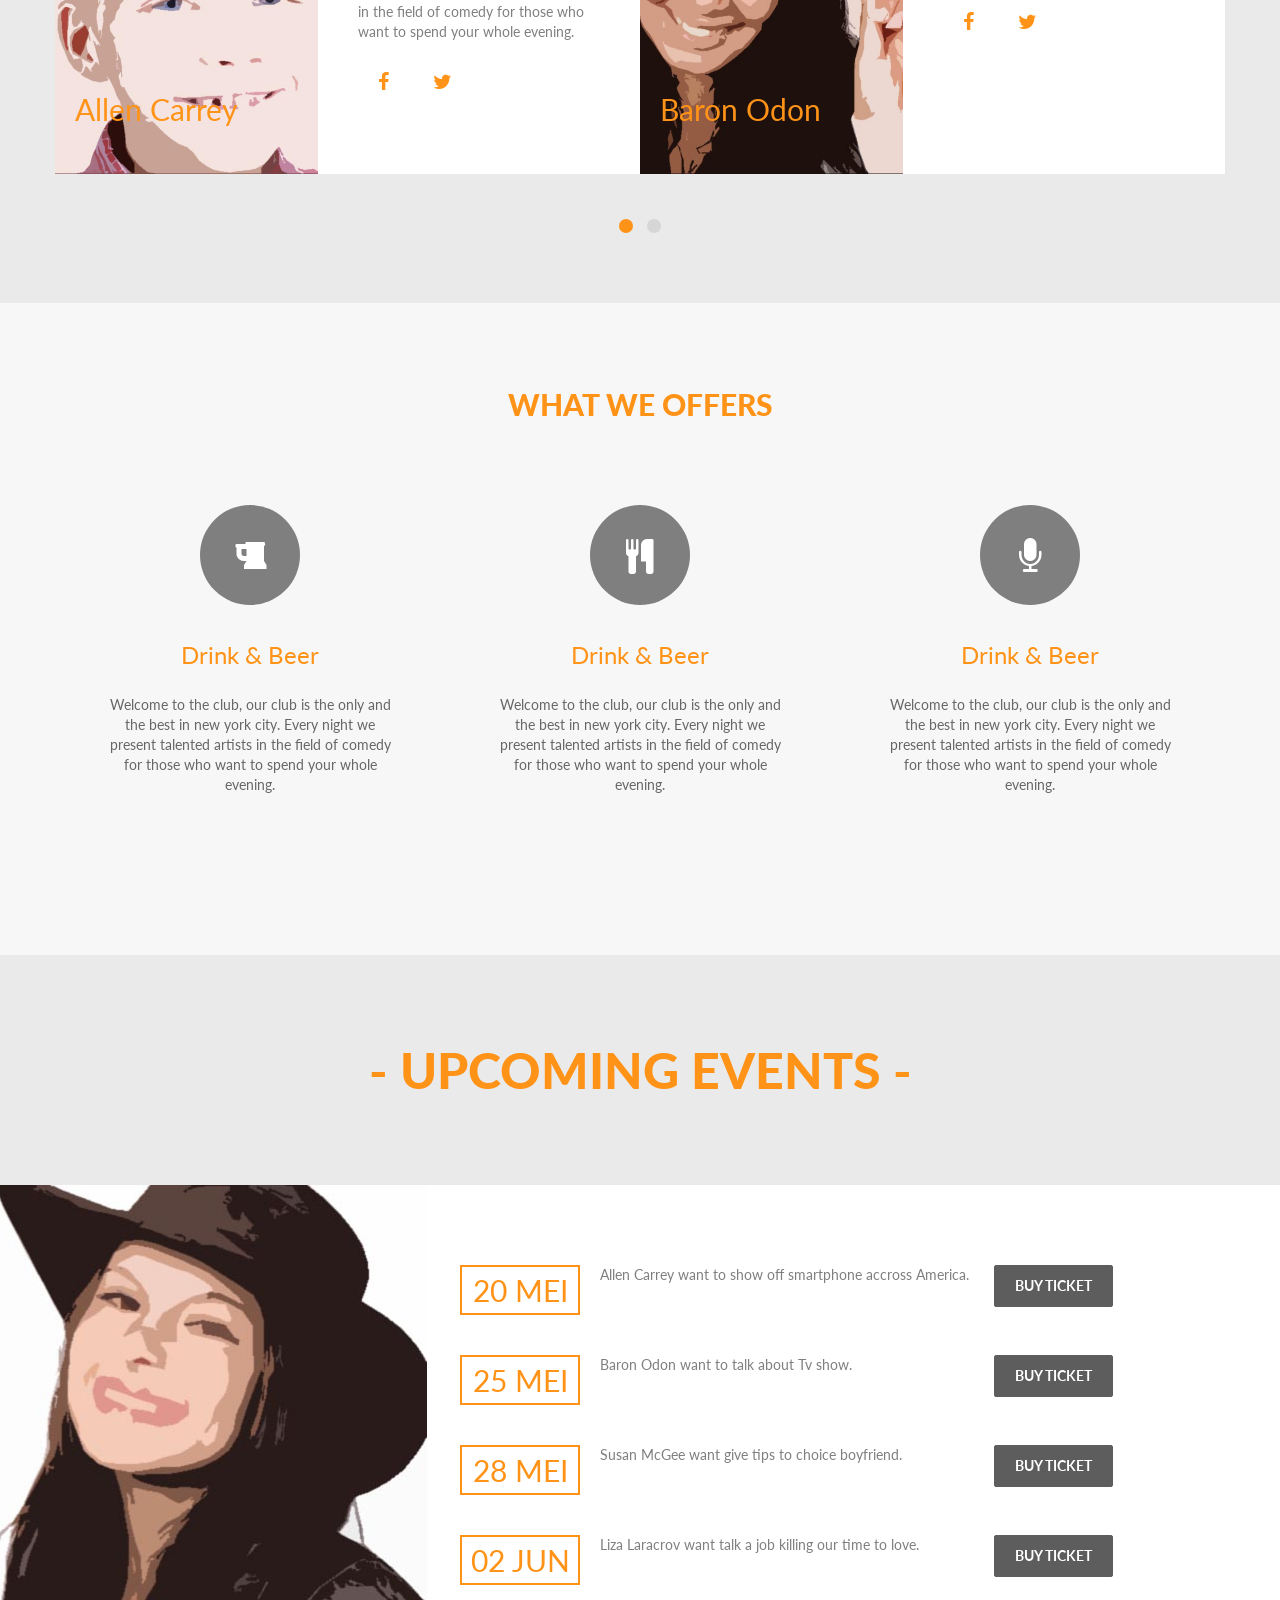
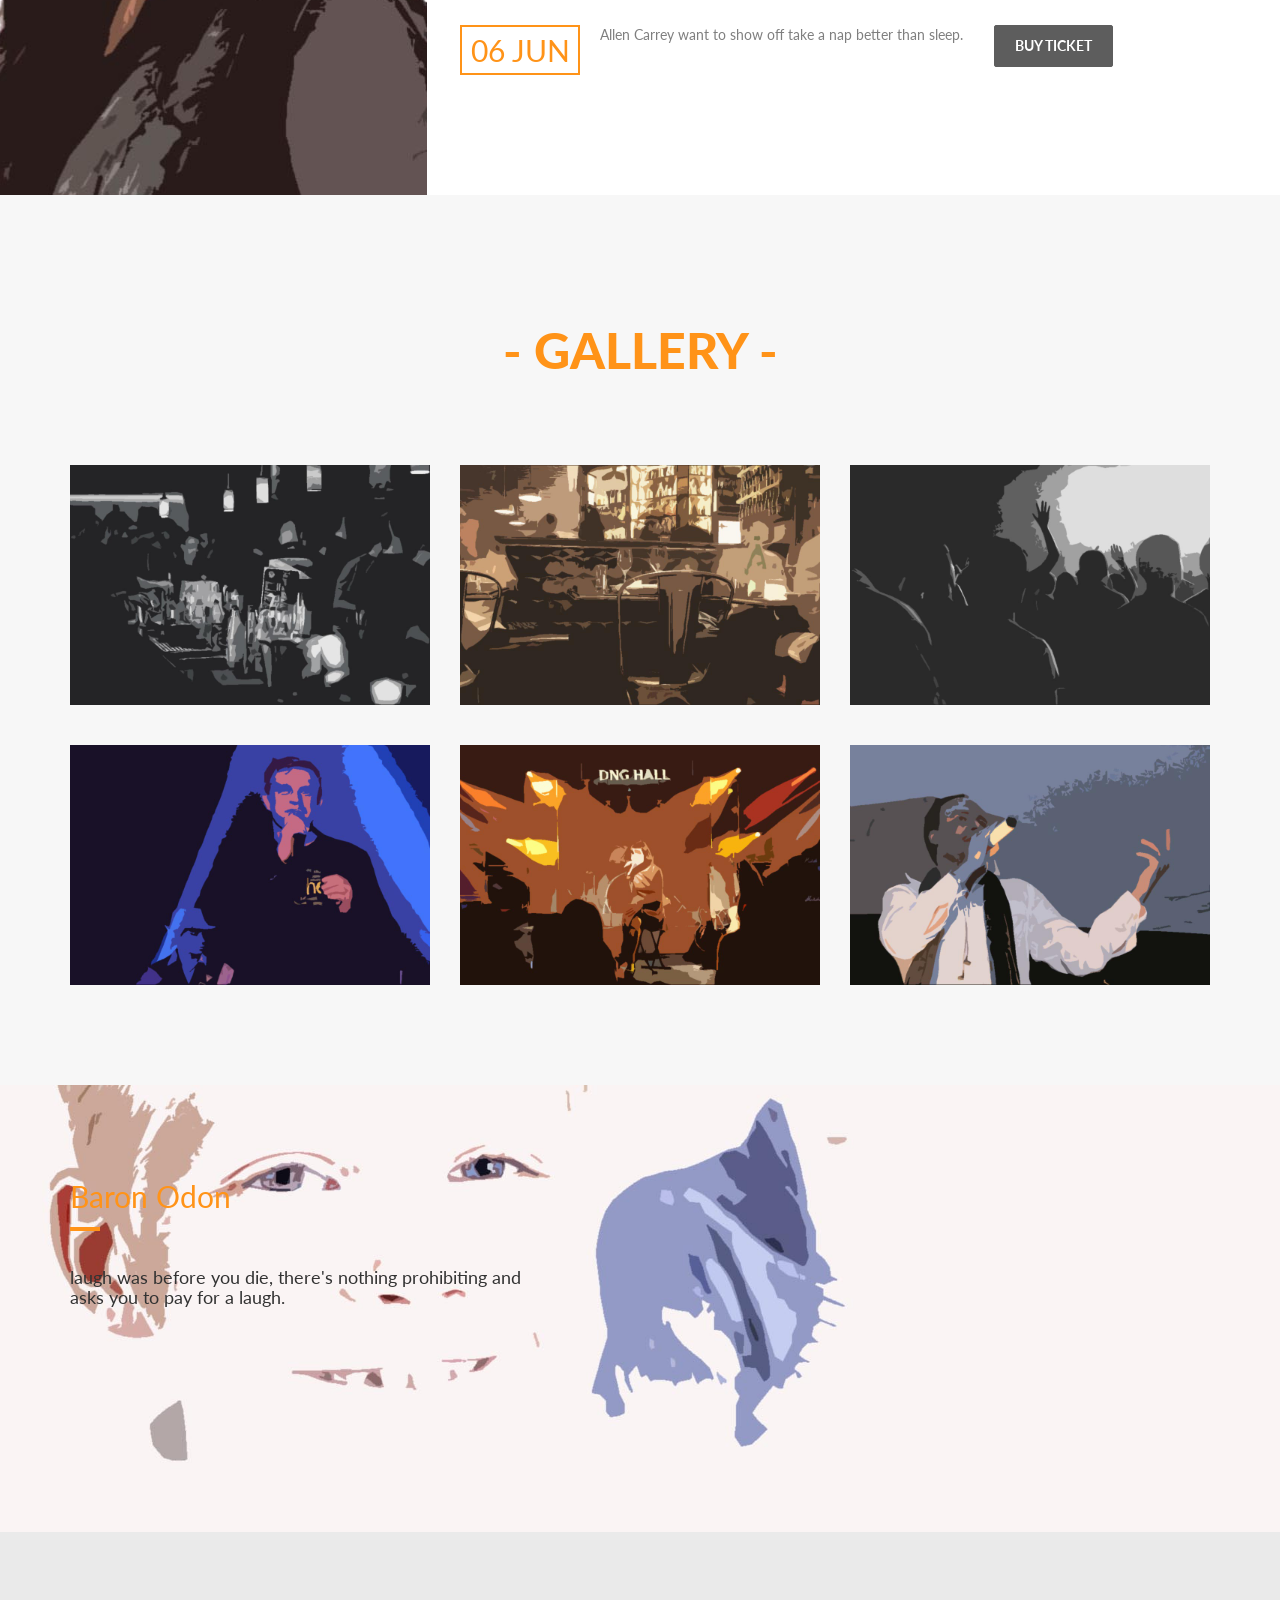
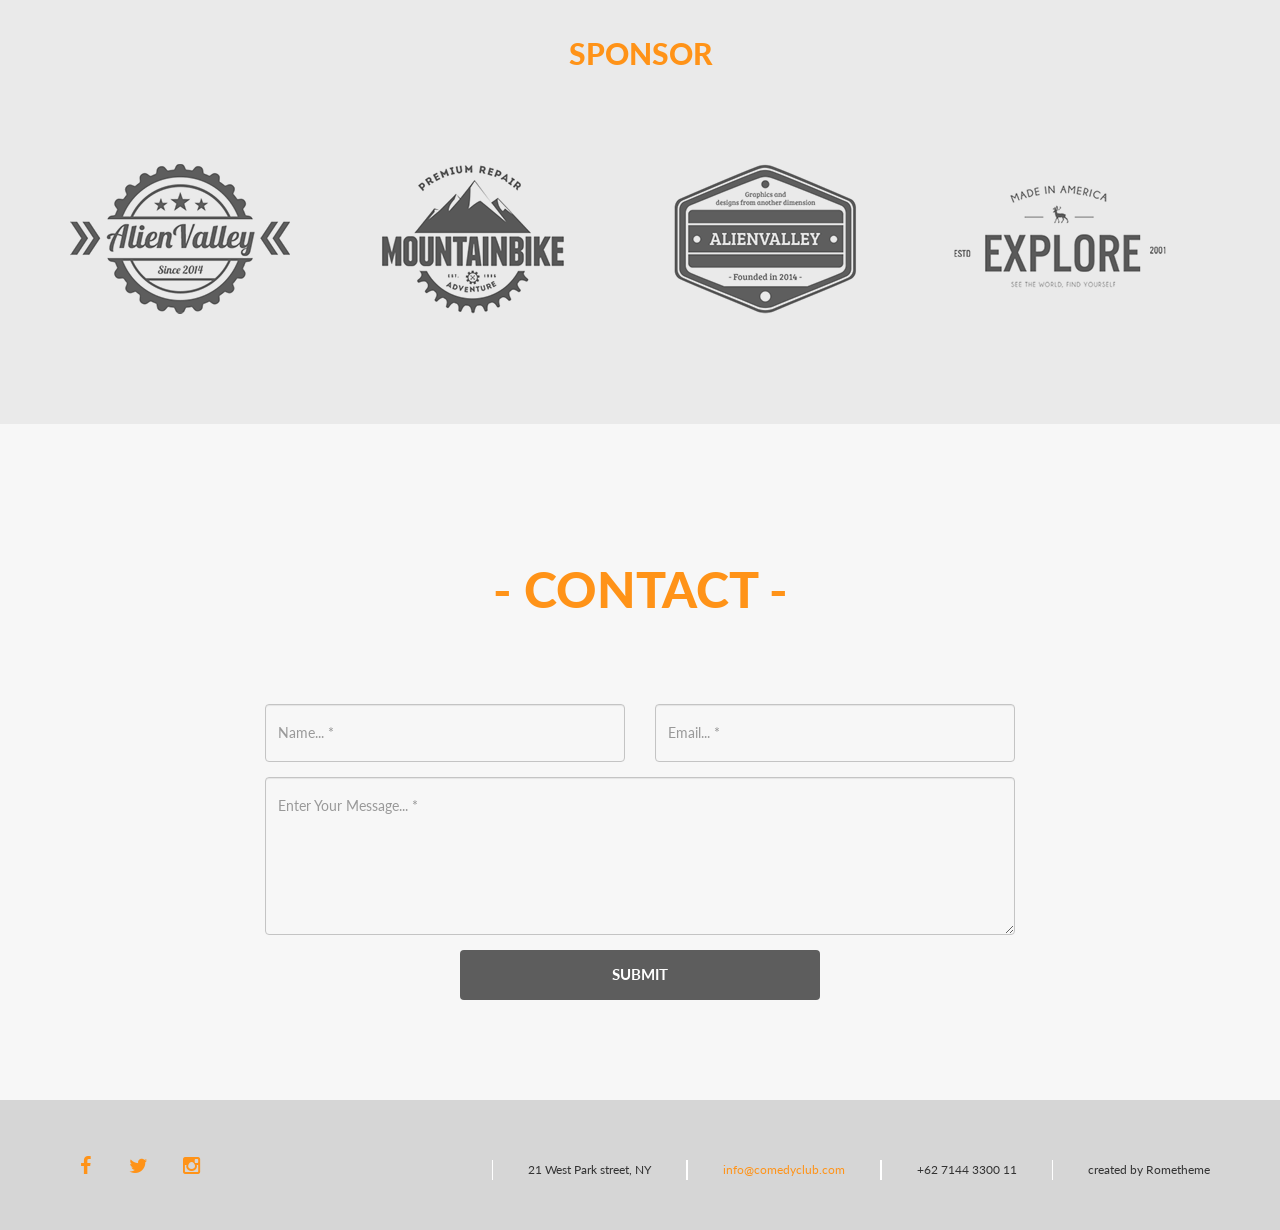
<file: index-light.html>
<!DOCTYPE html>
<html class="no-js" lang="en">
  <head>
    <!-- Basic Page Needs
    ================================================== -->
    <meta charset="utf-8">
    <!--[if IE]><meta http-equiv="x-ua-compatible" content="IE=9" /><![endif]-->
    <meta name="viewport" content="width=device-width, initial-scale=1">
    <title>Comedy Club - Entertainment Club HTML Template</title>
    <meta name="description" content="">
    <meta name="keywords" content="comedy, comedy club, onepage, business, clean, bootstrap">
    <meta name="author" content="rudhisasmito.com"> 
	
	<!-- ==============================================
	Favicons
	=============================================== -->
	<link rel="shortcut icon" href="images/favicon.ico">
	<link rel="apple-touch-icon" href="images/apple-touch-icon.png">
	<link rel="apple-touch-icon" sizes="72x72" href="images/apple-touch-icon-72x72.png">
	<link rel="apple-touch-icon" sizes="114x114" href="images/apple-touch-icon-114x114.png">
	
	<!-- ==============================================
	CSS
	=============================================== -->
	<link rel="stylesheet" type="text/css" href="css/bootstrap.css" />
	<link rel="stylesheet" type="text/css" href="css/font-awesome.min.css">
	<link rel="stylesheet" type="text/css" href="css/owl.carousel.css">
	<link rel="stylesheet" type="text/css" href="css/owl.theme.css">
	<link rel="stylesheet" type="text/css" href="css/magnific-popup.css">
	
	
	<!-- ==============================================
	Google Fonts
	=============================================== -->
	<link href='http://fonts.googleapis.com/css?family=Lato:400,700,900' rel='stylesheet' type='text/css'>
	
	
	<!-- Custom Stylesheet -->
	<link rel="stylesheet" type="text/css" href="css/style-light.css" />
	
	
    <script type="text/javascript" src="js/modernizr.min.js"></script>
	
	

</head>

<body data-spy="scroll" data-target="#navbar-example">
	
	<!-- Load page -->
	<div class="animationload">
		<div class="loader"></div>
	</div>
	
	
	<!-- NAVBAR SECTION -->
	<div class="navbar navbar-main navbar-fixed-top">
		
		<div class="container">
			<div class="navbar-header">
				<button type="button" class="navbar-toggle" data-toggle="collapse" data-target=".navbar-collapse">
				<span class="icon-bar"></span>
				<span class="icon-bar"></span>
				<span class="icon-bar"></span>
				</button>
				<a class="navbar-brand" href="index.html"><img src="images/logo.png" alt="" /></a>
				
			</div>
			<div class="navbar-collapse collapse" id="navbar-example">
				<div class="top-sosmed pull-right">
					<a href="#" title=""><span class="fa fa-facebook"></span></a>
					<a href="#" title=""><span class="fa fa-twitter"></span></a>
					<a href="#" title=""><span class="fa fa-instagram"></span></a>
				</div>
				<ul class="nav navbar-nav navbar-right">
					<li><a href="#home" class="">HOME</a></li>
					<li><a href="#about">ABOUT</a></li>
					<li><a href="#schedule">SCHEDULE</a></li>
					<li><a href="#gallery">GALLERY</a></li>
					<li><a href="#contact">CONTACT</a></li>
				</ul>
			</div>
		</div>
    </div>

	<!-- BANNER -->
	<div class="section banner" id="home">
		
		<div id="carousel-example-generic" class="carousel slide" data-ride="carousel">
			<!-- Indicators -->
			<ol class="carousel-indicators">
				<li data-target="#carousel-example-generic" data-slide-to="0" class="active"></li>
				<li data-target="#carousel-example-generic" data-slide-to="1"></li>
				<li data-target="#carousel-example-generic" data-slide-to="2"></li>
			</ol>

			<!-- Wrapper for slides -->
			<div class="carousel-inner" role="listbox">
				<div class="item active">
					<img src="images/slide-1-light.jpg" alt="slide-1">
					<div class="carousel-caption">
						<div class="caption-heading">COMEDY<br />TUESDAYS</div>
						<div class="caption-desc"><small>with</small> Baron Obon</div>
						<a href="#" title="" class="btn btn-default">BUY TICKET</a>
					</div>
				</div>
				<div class="item">
					<img src="images/slide-2-light.jpg" alt="slide-1">
					<div class="carousel-caption">
						<div class="caption-heading">COMEDY<br />SATURDAYS</div>
						<div class="caption-desc"><small>with</small> Allen Carrey</div>
						<a href="#" title="" class="btn btn-default">BUY TICKET</a>
					</div>
				</div>
				<div class="item">
					<img src="images/slide-3-light.jpg" alt="slide-1">
					<div class="carousel-caption">
						<div class="caption-heading">COMEDY<br />SUNDAYS</div>
						<div class="caption-desc"><small>with</small> Susan McGee</div>
					<a href="#" title="" class="btn btn-default">BUY TICKET</a>
					</div>
				</div>
			</div>

			<!-- Controls -->
			<a class="left carousel-control" href="#carousel-example-generic" role="button" data-slide="prev">
				<span class="fa fa-chevron-left" ></span>
				<span class="sr-only">Previous</span>
			</a>
			<a class="right carousel-control" href="#carousel-example-generic" role="button" data-slide="next">
				<span class="fa fa-chevron-right" ></span>
				<span class="sr-only">Next</span>
			</a>
			
		</div>
		
	</div>	
	
	<!-- WELCOME SECTION -->
	<div class="section welcome" id="about">
		<div class="container">
			<div class="row">
				<div class="col-sm-12 col-md-8 col-md-offset-2">
					<div class="page-title">
						<h2 class="lead">WELCOME TO THE CLUB</h2>
						<p class="sublead">Welcome to the club, our club is the only and the best in new york city. Every night we present talented artists in the field of comedy for those who want to spend your whole evening with friends, a girlfriend, or family. Our club gives a feel cozy, like a house with a menu of food and drinks were delicious.</p>
					</div>
				</div>
			</div>
		</div>
		
	</div>
	
	<!-- COMEDIAN SECTION -->
	<div class="section comedian">
		<div class="container">
			<div class="row">
				<div class="col-sm-12 col-md-12">
					<div class="page-title">
						<h2 class="lead2">OUR COMEDIANS</h2>
					</div>
				</div>
			</div>
			
			<div class="row">
			
				<div id="owl-comedian">
				
					<div class="item">
						<div class="comedian-item">
							<div class="comedian-left">
								<img src="images/comedian-1-light.jpg" alt="" class="img-responsive" />
								<div class="comedian-name">Allen Carrey</div>
							</div>
							<div class="comedian-body">
								<h4 class="comedian-heading">"laugh was before you die, there's nothing prohibiting and asks you to pay for a laugh".</h4>
								<p>Welcome to the club, our club is the only and the best in new york city. Every night we present talented artists in the field of comedy for those who want to spend your whole evening.</p>
								<div class="comedian-sosmed">
									<a href="#" title="">
										<i class="fa fa-facebook"></i>
									</a>
									<a href="#" title="">
										<i class="fa fa-twitter"></i>
									</a>
								</div>
							</div>
						</div>
					</div>
					<div class="item">
						<div class="comedian-item">
							<div class="comedian-left">
								<img src="images/comedian-2-light.jpg" alt="" class="img-responsive" />
								<div class="comedian-name">Baron Odon</div>
							</div>
							<div class="comedian-body">
								<h4 class="comedian-heading">"laugh was before you die, there's nothing prohibiting and asks you to pay for a laugh".</h4>
								<p>Welcome to the club, our club is the only and the best in new york city.</p>
								<div class="comedian-sosmed">
									<a href="#" title="">
										<i class="fa fa-facebook"></i>
									</a>
									<a href="#" title="">
										<i class="fa fa-twitter"></i>
									</a>
								</div>
							</div>
						</div>
					</div>
					<div class="item">
						<div class="comedian-item">
							<div class="comedian-left">
								<img src="images/comedian-3-light.jpg" alt="" class="img-responsive" />
								<div class="comedian-name">Susan McGee</div>
							</div>
							<div class="comedian-body">
								<h4 class="comedian-heading">"laugh was before you die, there's nothing prohibiting and asks you to pay for a laugh".</h4>
								<p>Welcome to the club, our club is the only and the best in new york city. Every night we present talented artists in the field of comedy for those who want to spend your whole evening.</p>
								<div class="comedian-sosmed">
									<a href="#" title="">
										<i class="fa fa-facebook"></i>
									</a>
									<a href="#" title="">
										<i class="fa fa-twitter"></i>
									</a>
								</div>
							</div>
						</div>
					</div>
					<div class="item">
						<div class="comedian-item">
							<div class="comedian-left">
								<img src="images/comedian-2-light.jpg" alt="" class="img-responsive" />
								<div class="comedian-name">Baron Odon</div>
							</div>
							<div class="comedian-body">
								<h4 class="comedian-heading">"laugh was before you die, there's nothing prohibiting and asks you to pay for a laugh".</h4>
								<p>Welcome to the club, our club is the only and the best in new york city. Every night we present talented artists in the field of comedy for those who want to spend your whole evening.</p>
								<div class="comedian-sosmed">
									<a href="#" title="">
										<i class="fa fa-facebook"></i>
									</a>
									<a href="#" title="">
										<i class="fa fa-twitter"></i>
									</a>
								</div>
							</div>
						</div>
					</div>
					
				</div>
			
			</div>
			
		</div>
	</div>
	
	<!-- SERVICES SECTION -->
	<div class="section offers">
		<div class="container">
			<div class="row">
				<div class="col-sm-12 col-md-12">
					<div class="page-title">
						<h2 class="lead2">WHAT WE OFFERS</h2>
					</div>
				</div>
			</div>
			
			<div class="row">
			
				<div class="col-sm-12 col-md-4">
					<div class="offers-item">
						<div class="icon">
							<div class="fa fa-beer"></div>
						</div>
						<div class="ket">
							<h4>Drink &amp; Beer</h4>
							<p>Welcome to the club, our club is the only and the best in new york city. Every night we present talented artists in the field of comedy for those who want to spend your whole evening.</p>
						</div>
					</div>
				</div>
				<div class="col-sm-12 col-md-4">
					<div class="offers-item">
						<div class="icon">
							<div class="fa fa-cutlery"></div>
						</div>
						<div class="ket">
							<h4>Drink &amp; Beer</h4>
							<p>Welcome to the club, our club is the only and the best in new york city. Every night we present talented artists in the field of comedy for those who want to spend your whole evening.</p>
						</div>
					</div>
				</div>
				<div class="col-sm-12 col-md-4">
					<div class="offers-item">
						<div class="icon">
							<div class="fa fa-microphone"></div>
						</div>
						<div class="ket">
							<h4>Drink &amp; Beer</h4>
							<p>Welcome to the club, our club is the only and the best in new york city. Every night we present talented artists in the field of comedy for those who want to spend your whole evening.</p>
						</div>
					</div>
				</div>
				
			</div>
			
		</div>
	</div>
	
	<!-- SCHEDULE SECTION -->
	<div class="events" id="schedule">
		<div class="container">
			<div class="row">
				<div class="col-sm-12 col-md-12">
					<div class="page-title">
						<h2 class="lead">- UPCOMING EVENTS -</h2>
					</div>
				</div>
			</div>
		</div>
	</div>
	<div class="section events-content">
		<div class="bg-side col-sm-3 col-md-4" style="background:#000 url('images/event-bg-light.jpg') top right no-repeat;">
		</div>
		<div class="container">
			
			<div class="row">
			
				<div class="col-sm-12 col-md-7 col-md-offset-4">
					<div class="events-list">
						<div class="event-item">
							<div class="event-left">
								20 MEI
							</div>
							<div class="event-body">
								<p>Allen Carrey want to show off smartphone accross America.</p>
							</div>
							<div class="event-right">
								<a href="#contact" title="" class="btn btn-default">BUY TICKET</a>
							</div>
						</div>
						<div class="event-item">
							<div class="event-left">
								25 MEI
							</div>
							<div class="event-body">
								<p>Baron Odon want to talk about Tv show.</p>
							</div>
							<div class="event-right">
								<a href="#contact" title="" class="btn btn-default">BUY TICKET</a>
							</div>
						</div>
						<div class="event-item">
							<div class="event-left">
								28 MEI
							</div>
							<div class="event-body">
								<p>Susan McGee want give tips to choice boyfriend.</p>
							</div>
							<div class="event-right">
								<a href="#contact" title="" class="btn btn-default">BUY TICKET</a>
							</div>
						</div>
						<div class="event-item">
							<div class="event-left">
								02 JUN
							</div>
							<div class="event-body">
								<p>Liza Laracrov want talk a job killing our time to love.</p>
							</div>
							<div class="event-right">
								<a href="#contact" title="" class="btn btn-default">BUY TICKET</a>
							</div>
						</div>
						<div class="event-item">
							<div class="event-left">
								06 JUN
							</div>
							<div class="event-body">
								<p>Allen Carrey want to show off take a nap better than sleep.</p>
							</div>
							<div class="event-right">
								<a href="#contact" title="" class="btn btn-default">BUY TICKET</a>
							</div>
						</div>
					
					</div>
				</div>
				
			</div>
			
		</div>
	</div>
		
		
	<!-- GALLERY SECTION -->
	<div class="section gallery" id="gallery">
		<div class="container">
			<div class="row">
				<div class="col-sm-12 col-md-12">
					<div class="page-title">
						<h2 class="lead">- GALLERY -</h2>
					</div>
				</div>
			</div>
			<div class="row popup-gallery">
				<div class="col-xs-6 col-sm-6 col-md-4">
					<div class="w-item">
						<a href="images/gallery-1.jpg" title="Gallery #1">
							<img src="images/gallery-1.jpg" alt="" class="img-responsive" />
							<div class="project-info">
								<div class="project-icon">
									<span class="fa fa-search"></span>
								</div>
							</div>
						</a>
					</div>
				</div>
				<div class="col-xs-6 col-sm-6 col-md-4">
					<div class="w-item">
						<a href="images/gallery-2.jpg" title="Gallery #2">
							<img src="images/gallery-2.jpg" alt="" class="img-responsive" />
							<div class="project-info">
								<div class="project-icon">
									<span class="fa fa-search"></span>
								</div>
							</div>
						</a>
					</div>
				</div>
				<div class="col-xs-6 col-sm-6 col-md-4">
					<div class="w-item">
						<a href="images/gallery-3.jpg" title="Gallery #3">
							<img src="images/gallery-3.jpg" alt="" class="img-responsive" />
							<div class="project-info">
								<div class="project-icon">
									<span class="fa fa-search"></span>
								</div>
							</div>
						</a>
					</div>
				</div>
				<div class="col-xs-6 col-sm-6 col-md-4">
					<div class="w-item">
						<a href="images/gallery-4.jpg" title="Gallery #4">
							<img src="images/gallery-4.jpg" alt="" class="img-responsive" />
							<div class="project-info">
								<div class="project-icon">
									<span class="fa fa-search"></span>
								</div>
							</div>
						</a>
					</div>
				</div>
				<div class="col-xs-6 col-sm-6 col-md-4">
					<div class="w-item">
						<a href="images/gallery-5.jpg" title="Gallery #5">
							<img src="images/gallery-5.jpg" alt="" class="img-responsive" />
							<div class="project-info">
								<div class="project-icon">
									<span class="fa fa-search"></span>
								</div>
							</div>
						</a>
					</div>
				</div>
				<div class="col-xs-6 col-sm-6 col-md-4">
					<div class="w-item">
						<a href="images/gallery-6.jpg" title="Gallery #6">
							<img src="images/gallery-6.jpg" alt="" class="img-responsive" />
							<div class="project-info">
								<div class="project-icon">
									<span class="fa fa-search"></span>
								</div>
							</div>
						</a>
					</div>
				</div>
				
			</div>
		</div>
	</div>
	
	<!-- VIDEO SECTION -->
	<div class="section video" style="background:url('images/video-bg-light.jpg') no-repeat center center;   -webkit-background-size: cover; -moz-background-size: cover; -o-background-size: cover; background-size: cover">

		<div class="container">
			
			<div class="row">
				
				<div class="col-sm-12 col-md-5">
					<div class="video-desc">
						<div class="video-heading">
							Baron Odon
						</div>
						<p>laugh was before you die, there's nothing prohibiting and asks you to pay for a laugh.</p>
					</div>
				</div>
				<div class="col-sm-12 col-md-7">
					<!-- 16:9 aspect ratio -->
					<div class="embed-responsive embed-responsive-16by9">
					  <iframe class="embed-responsive-item" src="http://www.youtube.com/embed/-TMT6h40OMc?autoplay=0&loop=0&showinfo=0&theme=dark&color=red&controls=1&modestbranding=0&start=0&fs=1&iv_load_policy=1"></iframe>
					</div>
				</div>
				
				
			</div>
		</div>
	</div>
	
	<!-- SPONSOR SECTION --> 
	<div class="section sponsor">
		<div class="container">
			<div class="row">
				<div class="col-sm-12 col-md-12">
					<div class="page-title">
						<h2 class="lead2">SPONSOR</h2>
					</div>
				</div>
			</div>
			<div class="row">
				
				<div class="col-xs-6 col-sm-6 col-md-3">
					<div class="sponsor-item">
						<a href="#" title="">
							<img src="images/sponsor-1-light.png" alt="" class="img-responsive" />
						</a>
					</div>
				</div>
				<div class="col-xs-6 col-sm-6 col-md-3">
					<div class="sponsor-item">
						<a href="#" title="">
							<img src="images/sponsor-2-light.png" alt="" class="img-responsive" />
						</a>
					</div>
				</div>
				<div class="col-xs-6 col-sm-6 col-md-3">
					<div class="sponsor-item">
						<a href="#" title="">
							<img src="images/sponsor-3-light.png" alt="" class="img-responsive" />
						</a>
					</div>
				</div>
				<div class="col-xs-6 col-sm-6 col-md-3">
					<div class="sponsor-item">
						<a href="#" title="">
							<img src="images/sponsor-4-light.png" alt="" class="img-responsive" />
						</a>
					</div>
				</div>
				
			</div>
		</div>
	</div>
	 
	<!-- CONTACT SECTION -->
	<div class="section contact" id="contact">
		<div class="container">
			<div class="row">
				<div class="col-sm-12 col-md-12">
					<div class="page-title">
						<h2 class="lead">- CONTACT -</h2>
					</div>
				</div>
			</div>
			
			<div class="row">
				
				<div class="col-sm-12 col-md-8 col-md-offset-2">
					
					<div class="row">
						<form action="#" method="post" id="contactForm" class="formq shake" data-toggle="validator">
							<div class="col-sm-12 col-md-6">
								<div class="form-group">
									<input type="text" class="inputtext form-control" id="name" placeholder="Name... *" required>
									<div class="help-block with-errors"></div>
								</div>
							</div>
							<div class="col-sm-12 col-md-6">
								<div class="form-group">
									<input type="text" class="inputtext form-control" id="email" placeholder="Email... *" required>
									<div class="help-block with-errors"></div>
								</div>
							</div>
							<div class="col-sm-12 col-md-12">
								<div class="form-group">
									<textarea id="message" class="inputtext form-control" rows="6" placeholder="Enter Your Message... *" required></textarea>
									<div class="help-block with-errors"></div>
								</div>
							</div>
							
							<div class="col-sm-12 col-md-6 col-md-offset-3">
								<div class="send">
									<div id="success"></div>
									<button id="send" type="submit" class="btn btn-default btn-block btn-lg">SUBMIT</button>
								</div>
							</div>
						</form>

					</div>
					
				</div>
				
			</div>
		</div>
	</div>
	
	<!-- FOOTER SECTION -->
	<div class="footer">
	
			<div class="container">
				<div class="row">
					<div class="col-sm-12 col-md-12">
						<div class="footer-sosmed">
							<a href="#" title="">
								<div class="item">
									<i class="fa fa-facebook"></i>
								</div>
							</a>
							<a href="#" title="">
								<div class="item">
									<i class="fa fa-twitter"></i>
								</div>
							</a>
							<a href="#" title="">
								<div class="item">
									<i class="fa fa-instagram"></i>
								</div>
							</a>
						</div>
						
						<div class="footer-desc">
							<div>21 West Park street, NY</div>
							<div><a href="mailto:info@comedyclub.com" title="">info@comedyclub.com</a></div>
							<div>+62 7144 3300 11</div>
							<div>created by Rometheme</div>
						</div>
						
					</div>
					
				</div>
			</div>
		
	</div>
	
	
	
	
	<script type="text/javascript" src="js/jquery.min.js"></script>
	<script type="text/javascript" src="js/jquery.magnific-popup.min.js"></script>
	<script type="text/javascript" src="js/bootstrap.min.js"></script>
	<script type="text/javascript" src="js/owl.carousel.min.js"></script>
	
	<!-- sendmail -->
	<script type="text/javascript" src="js/validator.min.js"></script>
	<script type="text/javascript" src="js/form-scripts.js"></script>
	
	<script type="text/javascript" src="js/script.js"></script> 
	
	
</body>
</html>
</file>
<file: css/style.css>
/*
Template Name: Comedy Club - Comedy Business Html Template
Template URI: rudhisasmito.com/demo/comedy/
Author: Rudhi Sasmito
Author URI: https://www.behance.net/rudhisasmito
Version: 1.0
-----------------------------------------------------------------

CSS Style Structure
1. General
2. Navbar
3. Banner
4. About
5. Offers
6. Schedule
7. Gallery
8. Sponsor 
9. Contact
10. Footer


*/


/* ==========================
RESET
============================= */
/**
 * Eric Meyer's Reset CSS v2.0 (http://meyerweb.com/eric/tools/css/reset/)
 * http://cssreset.com
 */
html, body, div, span, applet, object, iframe,
h1, h2, h3, h4, h5, h6, p, blockquote, pre,
a, abbr, acronym, address, big, cite, code,
del, dfn, em, img, ins, kbd, q, s, samp,
small, strike, strong, sub, sup, tt, var,
b, u, i, center,
dl, dt, dd, ol, ul, li,
fieldset, form, label, legend,
table, caption, tbody, tfoot, thead, tr, th, td,
article, aside, canvas, details, embed, 
figure, figcaption, footer, header, hgroup, 
menu, nav, output, ruby, section, summary,
time, mark, audio, video {
	margin: 0;
	padding: 0;
	border: 0;
	font-size: 100%;
	font: inherit;
	vertical-align: baseline;
}
/* HTML5 display-role reset for older browsers */
article, aside, details, figcaption, figure, 
footer, header, hgroup, menu, nav, section {
	display: block;
}
body {
	line-height: 1;
}
ol, ul {
	list-style: none;
}
blockquote, q {
	quotes: none;
}
blockquote:before, blockquote:after,
q:before, q:after {
	content: '';
	content: none;
}
table {
	border-collapse: collapse;
	border-spacing: 0;
}



body{
	margin:0;
	padding:0;
	font-family: 'Lato', sans-serif;
	color:#fff;
	font-size:14px;
	line-height:20px;
	background-color: #2F2F2F;
}

html, body{
	height:100%;
}


/* 
gold:#FF9318
b1:#1B1B1B
b2:#2F2F2F
b2:#242424
 */


/* ==========================
1. General
============================= */
.animationload {
    position: fixed;
    top: 0;
    left: 0;
    right: 0;
    bottom: 0;
    z-index: 999999;
    background-color: #fff;
}
.loader {
    position: absolute;
    top: 50%;
    left: 50%;
    margin: -100px 0 0 -100px;
    width: 200px;
    height: 200px;
    background-image: url("../images/apple-touch-icon.png");
    background-position: center;
    background-repeat: no-repeat;
}
a {
    color: #FF9318;
    text-decoration: none;
}
a:hover {
    color: #FBA301;
    text-decoration: none;
}
.btn-default {
    color: #333;
    background-color: #1B1B1B;
    border-color: #1B1B1B;
	color:#fff;
	padding: 6px 35px;
	font-weight:bold;
}
.btn-default:hover {
    background-color: #FF9318;
    border-color: #FF9318;
	color:#fff;
}
.bg-grey{
	background-color: #E9E9E9;
}
.pbot-main{
	padding-bottom:80px;
}
.pbot-main:after{
	content:'';
	display:block;
	clear:both;
}
.p-main{
	padding:80px 0;
}
.pos-relative{
	position:relative;
}
.page-title{
	text-align:center;
	margin-bottom: 80px;
    margin-top: 80px;
}
.page-title .lead{
	font-size: 50px;
    color: #FF9318;
    line-height: 70px;
	font-weight:900;
}
.page-title .lead2{
	font-size: 30px;
    color: #FF9318;
    line-height: 42px;
    font-weight: 900;
}
.page-title .sublead{
	font-size: 14px;
    line-height: 20px;
}
.bg-grey{
	background-color:#F8F8F8;
}
.ptop-single{
	padding:80px 0;
}
p {
    margin: 0 0 10px;
}
h3, h4, h5 {
  font-family: 'Lato', sans-serif;
  font-weight: 700;
  margin-top: 10px;
  margin-bottom: 10px;
  color:#FF9318;
}

/* splash */
.wrap-splash{
	text-align:center;
	padding:100px 0;
}
.splash-content{
	background-color:#707070;
	padding:50px 0;
}

.splash-content .item{
	text-align:center;
}
.splash-content .item .gambar{
	height:275px;
	overflow:hidden;
	position:relative;
	margin: 0 auto;
    width: 90%;
}
.splash-content .item .gambar img{
	position:absolute;
	left:0;
	top:0;
}

.splash-content .item h3{
	margin-bottom:20px;
	font-size:20px;
}

.splash-footer{
	text-align:center;
	padding:50px 0;
}
.splash-footer .fa{
	color:#FF9318;
}


/* ==========================
2. Navbar
============================= */
.navbar-main{
	background-color: #1B1B1B;
	border-color: transparent;
	-webkit-box-shadow: 0 5px 5px rgba(0, 0, 0, .05);
		box-shadow: 0 5px 5px rgba(0, 0, 0, .05);
}
.header-top{
	background-color: #29ABE2;
	color:#fff;
	height:45px;
}
.navbar-main .nav > li > a {
    position: relative;
    display: block;
    padding: 10px 22px;
	-webkit-transition: all ease .40s;
		transition: all ease .40s;
}
.navbar-main .navbar-nav > li > a {
	padding-top:35px;
	min-height: 100px;
	font-size:12px;
	line-height:22px;
	color:#fff;
	font-weight:700;
	text-transform:uppercase;
}
.navbar-main .navbar-nav > li > a:hover,
.navbar-main .navbar-nav > li > a:focus,
.navbar-main .navbar-nav > li > a:active{
	color:#FF9318;
	background-color:transparent;
}
.navbar-main .navbar-nav > li.active a{
	color:#FF9318;
	background-color:transparent;
}
.navbar-toggle .icon-bar {
    background-color: #FF9318;
}
.top-sosmed{
	margin-top:30px;
	margin-left:50px;
	-webkit-transition: all ease .40s;
		transition: all ease .40s;
}
.top-sosmed span{
	width:30px;
	height:30px;
	text-align:center;
	color:#FBA301;
	display: inline-table;
	padding-top: 7px;
    border-radius: 50%;
	margin-right:10px;
}
.top-sosmed span:hover{
	color:#fff;
}
.top-sosmed span.fa{
	font-size:20px;
}
.navbar-brand > img {
	width: 100%;
    -webkit-transition: all ease .40s;
		transition: all ease .40s;
}
/* stiky */
.navbar-main.stiky .navbar-nav > li > a {
    padding-top: 20px;
    min-height: 60px;
}
.navbar-main.stiky .top-sosmed {
    margin-top: 13px;
}
.navbar-main.stiky .navbar-brand > img {
    width: 60%;
}


/* ==========================
3. Banner
============================= */
.section.banner{
	height:100%;
	overflow:hidden;
	display:block;
	position:relative;
}
.banner{
	position:relative;
}
.carousel-inner > .item > img, .carousel-inner > .item > a > img {
    margin: 0 auto;
}
.carousel-control {
    width: 5%;
}
.carousel-control.right{
	background-image: -webkit-linear-gradient(left, rgba(0, 0, 0, .0001) 0%, rgba(0, 0, 0, .2) 100%);
    background-image: -o-linear-gradient(left, rgba(0, 0, 0, .0001) 0%, rgba(0, 0, 0, .2) 100%);
    background-image: -webkit-gradient(linear, left top, right top, from(rgba(0, 0, 0, .0001)), to(rgba(0, 0, 0, .2)));
    background-image: linear-gradient(to right, rgba(0, 0, 0, .0001) 0%, rgba(0, 0, 0, .2) 100%);
}
.carousel-control.left {
    background-image: -webkit-linear-gradient(left, rgba(0, 0, 0, .2) 0%, rgba(0, 0, 0, .0001) 100%);
    background-image: -o-linear-gradient(left, rgba(0, 0, 0, .2) 0%, rgba(0, 0, 0, .0001) 100%);
    background-image: -webkit-gradient(linear, left top, right top, from(rgba(0, 0, 0, .2)), to(rgba(0, 0, 0, .0001)));
    background-image: linear-gradient(to right, rgba(0, 0, 0, 0.2) 0%, rgba(0, 0, 0, .0001) 100%);
}
.carousel-control .fa-chevron-left, .carousel-control .fa-chevron-right {
    width: 30px;
    height: 30px;
    margin-top: -15px;
    font-size: 20px;
    position: absolute;
    top: 50%;
    z-index: 5;
    display: inline-block;
	color:#FBA301;
}
.carousel-control .fa-chevron-right {
    right: 50%;
}
.carousel-indicators {
    bottom: 30%;
}
.carousel-caption{
	position: absolute;
    right: 15%;
    bottom: auto;
    left: auto;
	top:15%;
    z-index: 10;
    padding-top: 20px;
    padding-bottom: 20px;
    color: #fff;
    text-align: right;
}
.caption-heading{
	font-size: 50px;
    color: #fff;
    line-height: 70px;
    font-weight: 900;
}
.caption-desc{
	text-align:right;
	color:#FBA301;
	margin-bottom: 40px;
	font-size: 30px;
    line-height: 42px;
    font-weight: 400;
}
.item:nth-child(2n) .carousel-caption{
	right: auto;
    text-align: left;
	left:15%;
}
.item:nth-child(2n) .caption-desc{
    text-align: left;
}

.caption-desc small{
	font-size: 18px;
    line-height: 25px;
	color:#fff;
}
.carousel-caption .btn-default{
    background-color: #FBA301;
    border-color: #FBA301;
    color: #fff;
    padding: 12px 35px;
    font-weight: bold;
	border-radius: 2px;
	filter: alpha(opacity=0);
	opacity: 0;
	-webkit-transition: all ease .25s;
	        transition: all ease .25s;
}
.carousel-caption .btn-default:hover{
    background-color: transparent;
    border-color: #FBA301;
}
.carousel-indicators .active {
    width: 15px;
    height: 15px;
    margin: 0 7px;
    background-color: #FBA301;
}
.carousel-indicators li {
    display: inline-block;
    width: 15px;
    height: 15px;
    margin: 1px;
    background-color: #aaa;
	border: 0;
	margin:0 7px;
}
.item:nth-child(1n) .caption-heading{
	margin-right:-200px;
	filter: alpha(opacity=0);
	opacity: 0;
	-webkit-transition: all ease .5s;
	        transition: all ease .5s;
}
.item.active:nth-child(1n) .caption-heading{
	margin-right:0px;
	filter: alpha(opacity=100);
	opacity: 1;
}
.item:nth-child(1n) .caption-desc{
	margin-right:-200px;
	filter: alpha(opacity=0);
	opacity: 0;
	-webkit-transition: all ease .8s;
	        transition: all ease .8s;
}
.item.active:nth-child(1n) .caption-desc{
	margin-right:0px;
	filter: alpha(opacity=100);
	opacity: 1;
}

.item:nth-child(2n) .caption-heading{
	margin-left:-200px;
	filter: alpha(opacity=0);
	opacity: 0;
	-webkit-transition: all ease .5s;
	        transition: all ease .5s;
}
.item.active:nth-child(2n) .caption-heading{
	margin-left:0px;
	filter: alpha(opacity=100);
	opacity: 1;
}
.item:nth-child(2n) .caption-desc{
	margin-left:-200px;
	filter: alpha(opacity=0);
	opacity: 0;
	-webkit-transition: all ease .8s;
	        transition: all ease .8s;
}
.item.active:nth-child(2n) .caption-desc{
	margin-left:0px;
	filter: alpha(opacity=100);
	opacity: 1;
}
.item.active .carousel-caption .btn-default{
	filter: alpha(opacity=100);
	opacity: 1;
}


/* ==========================
4. About
============================= */

.comedian{
	background-color:#242424;
	padding-bottom: 60px;
    padding-top: 100px;
}
.comedian .page-title {
    text-align: center;
    margin-bottom: 50px;
    margin-top: 30px;
}
.comedian-item{
	width:100%;
	float:left;
	background-color:#fff;
	color:#7F7F7F;
}
.comedian-item:after{
	display:block;
	clear:both;
	content:'';
}
.comedian-item .comedian-left{
	width:45%;
	float:left;
	position:relative;
	height:100%;
	display:block;
}
.comedian-item .comedian-left img{
	display:block;
}
.comedian-item .comedian-left .comedian-name{
	position:absolute;
	bottom: 50px;
	left:20px;
	color: #FF9318;
    font-size: 30px;
	font-weight: 400;
	line-height: 30px;
}
.comedian-item .comedian-body{
	width:55%;
	float:left;
	padding: 30px 40px 0px 40px;
}
.comedian-item .comedian-body .comedian-heading{
	color:#000;
	font-weight:700;
	margin-bottom:20px;
}
.comedian-item .comedian-body .fa{
	font-size:20px;
	padding:20px 20px;
	text-align:center;
}
.owl-theme .owl-controls .owl-page span{
	width: 14px;
    height: 14px;
	background: #aaa;
	-webkit-transform: scale(1);
    -moz-transform: scale(1);
    -o-transform: scale(1);
    -ms-transform: scale(1);
    transform: scale(1);
}
.owl-theme .owl-controls .owl-page.active span, .owl-theme .owl-controls.clickable .owl-page:hover span{
	background: #FF9318;
}
.owl-pagination{
	margin-top:40px;
}


/* ==========================
5. Offers
============================= */
.offers{
	padding-bottom:150px;
}
.offers-item-wrap{
	padding:80px 0;
	clear:both;
}
.offers-item-wrap:after{
	content:'';
	display:block;
	clear:both;
}
.offers-item{
	text-align:center;
	width:80%;
	margin:0 auto;
}
.offers-item .icon{
	background-color:#7F7F7F;
	width:100px;
	height:100px;
	text-align:center;
	border-radius:50%;
	-moz-border-radius: 50%;
	-webkit-border-radius: 50%;
	padding-top: 35px;
	margin:0 auto;
}
.offers-item:hover .icon{
	background-color:#FBA301;
}
.offers-item .icon .fa{
	font-size:35px;
	color:#fff;
}
.offers-item .ket{
	font-size:14px;
	color:#666;
	margin-top:40px;
}
.offers-item .ket h4{
	font-size:24px;
	color:#FF9318;
	font-weight:400;
	margin-bottom:30px;
}

/* ==========================
6. Schedule
============================= */

.events{
	background-color:#242424;
	position:relative;
}
.events-content{
	position:relative;
	background-color:#fff;
}
.events-content .bg-side {
    overflow: hidden;
    position: absolute;
    height: 100%;
    padding: 0px;
    top: 0px;
}
.events-list{
	padding:80px 0;
}
.event-item{
	display:block;
	margin-bottom:40px;
	color: #7F7F7F;
}
.event-item:after{
	clear:both;
	display:block;
	content:'';
}
.event-item .event-left,
.event-item .event-body{
	float: left;
}
.event-item .event-body{
	width:370px;
}
.event-item .event-right{
	float:right;
	margin-left:0px;
}
.event-item .event-left{
	border:2px solid #FF9318;
	padding: 2px;
    text-align: center;
    font-size: 30px;
    color: #FF9318;
	line-height: 42px;
	min-width:120px;
	margin-right:20px;
}
.event-item .btn-default {
    padding: 10px 20px;
	border-radius: 2px;
}
.event-item .btn-default:hover {
    background-color: #aaaaaa;
    border-color: #aaaaaa;
}


/* ==========================
7. Gallery
============================= */

.section.gallery{
	padding:40px 0 60px 0;
}

.w-item{
	position: relative;
	overflow: hidden;
	width:100%;
	margin-bottom:40px;
}
.w-item a, .w-item a img{
	display: block;
	max-width: 100%;
	-webkit-transform: scale(1,1);
	-ms-transform: scale(1,1);
	        transform: scale(1,1);
	-webkit-transition-timing-function: ease-in;
	        transition-timing-function: ease-in;
	-webkit-transition-duration: 250ms;
	        transition-duration: 250ms;
	cursor: pointer;
	-webkit-transition: 0.4s all linear;
	        transition: 0.4s all linear;
}
.w-item a:hover img {
	-webkit-transform: scale(1.05,1.07);
	-ms-transform: scale(1.05,1.07);
	        transform: scale(1.05,1.07);
	-webkit-transition-timing-function: ease-out;
	        transition-timing-function: ease-out;
	-webkit-transition-duration: 250ms;
	        transition-duration: 250ms;
}
.w-item a .project-info {
	position: absolute;
	left: 0px;
	top: 0px;
	right: 0px;
	bottom: 0px;
	background: rgba(0,0,0,0.5);
	padding-top: 50%;
	text-align: center;
	filter: alpha(opacity=0);
	opacity: 0;
	-webkit-transition: all ease .25s;
	        transition: all ease .25s;
}
.w-item a .project-info .project-icon {
	position: relative;
	top:-120px;
	filter: alpha(opacity=0);
	opacity: 0;
	-webkit-transition: all ease .25s;
	        transition: all ease .25s;
	width: 100%;
	color:#FBA301;
}
.w-item a .project-info .project-icon .fa {
	font-size:50px;
	filter: alpha(opacity=90);
	opacity: .9;
}
.w-item a:hover .project-info {
	filter: alpha(opacity=100);
	opacity: 1;
}
.w-item a:hover .project-icon {
	filter: alpha(opacity=100);
	opacity: 1;
	top: -90px;
}
.w-item a:hover .project-icon .fa:hover{
	filter: alpha(opacity=100);
	opacity: 1;
}
.w-item a:hover .details {
	filter: alpha(opacity=100);
	opacity: 1;
	bottom: 0;
}


/* video */
.section.video{
	padding:40px 0 40px 0;
	background-color:#131313;
}
.video-desc{
	font-size: 18px;
	margin-top: 50px;
}
.video-desc .video-heading{
	font-size: 30px;
    color: #FF9318;
    line-height: 42px;
	
}
.video-desc .video-heading:after{
	width: 30px;
	height:20px;
	display:block;
	content:'';
    border-top:4px solid #FF9318;
	margin-top:10px;
	margin-bottom:20px;
}


/* ==========================
8. Sponsor
============================= */

.section.sponsor{
	padding:20px 0 100px 0;
	background-color:#242424;
}

.sponsor-item{
	margin:10px 0;
}


/* ==========================
9. Contact
============================= */

.shake .form-control,
.formq .form-control{
	display: block;
	height:auto;
    padding: 18px 12px;
    font-size: 14px;
    color: #C4C4C4;
    background-color: #2F2F2F;
    background-image: none;
    border: 1px solid #C4C4C4;
    border-radius: 4px;
}
.formq .form-control:hover,
.formq .form-control:focus {
	background-color: #404040;
	outline: 0;
	-webkit-box-shadow: none;
		  box-shadow: none;
}
.shake .btn-default,
.formq .btn-default {
	padding: 15px 35px;
    border-radius: 4px;
    background-color: #000;
    border: 0;
	opacity: 1;
	font-size: 15px;
	outline: 0;
}
.shake .btn-default.disabled,
.shake .btn-default:hover,
.shake .btn-default:focus{
    background-color: #000;
    border-color: #ccc;
}
.has-error .form-control {
    border-color: #a94442;
}
.shake .btn-default:hover {
	background-color: #FBA301;
}


/* ==========================
10. Footer
============================= */

.section.contact{
	padding:50px 0 100px 0;
}
.footer{
	font-size:12px;
	padding:50px 0;
	background-color:#1B1B1B;
}
.footer-sosmed{
	float:left;
}
.footer-sosmed .item{
	width:30px;
	height:30px;
	text-align:center;
	color:#FF9318;
	display: inline-table;
	padding-top: 6px;
    border-radius: 50%;
	margin-right:20px;
}
.footer-sosmed .item:hover{
	color:#fff;
}
.footer-sosmed .item .fa{
	font-size:20px;
}

.footer-desc{
	float:right;
	margin-top: 10px;
}
.footer-desc>div{
	display: table-cell;
	border-left: 1px solid #fff;
	border-right: 1px solid #fff;
	padding: 0 35px;
}
.footer-desc>div:last-child{
	display: table-cell;
	border-left: 0;
	border-right: 0;
	padding-right: 0;
}



@media (max-width: 1199px) {
	.comedian-item {
		height: 340px;
		overflow:hidden;
	}
}
@media (max-width: 992px) {
	
	.navbar-main .nav > li > a {
        padding-left: 15px;
        padding-right: 15px;
	}
}
@media (max-width: 768px) {
	
	.navbar-brand {
		padding: 6px 15px;
	}
	.navbar-brand > img {
		display: block;
		width:50%;
	}
	.navbar-main .navbar-nav > li > a {
		min-height: auto;
		padding-top: 0px;
	}
	.navbar-main.stiky .navbar-nav > li > a {
		padding-top: 0px;
		min-height: 0px;
	}
	.section.banner {
		height: auto;
	}
	.caption-heading {
		font-size: 20px;
		line-height: 20px;
	}
	.caption-desc {
		font-size: 16px;
		line-height: 16px;
	}
	.caption-desc small {
		font-size: 10px;
	}
	.top-sosmed{
		display:none;
	}
	
	.comedian-item .comedian-left,
	.comedian-item .comedian-body {
		width: 100%;
	}
	
	.event-item .event-body {
		max-width: 345px;
	}
	
	.footer-sosmed {
		float: none;
		display: block;
		text-align: center;
	}
	.footer-desc {
		float: none;
		text-align: center;
	}
	.footer-desc>div {
		display: block;
		border-left: 0;
		border-right: 0;
		padding: 4px 0px;
	}
	.footer-desc>div:last-child {
		display: block;
		border-left: 0;
		border-right: 0;
		padding-right: 0;
	}
	
	
	.page-title .lead {
		font-size: 30px;
		line-height: 40px;
	}
	
}
@media (max-width: 767px) {
	.carousel-caption .btn-default {
		padding: 5px 20px;
		font-size: 12px;
	}
	.carousel-indicators {
		bottom: 4%;
	}
	.caption-desc {
		margin-bottom: 10px;
	}
	.event-item .event-body {
		max-width: 300px;
	}	
	.event-item .event-left {
		font-size: 18px;
		line-height: 25px;
		min-width: 50px;
		width: 40px;
	}
	.event-item .event-body {
		max-width: 200px;
	}
	.event-item .btn-default {
		padding: 5px 20px;
		font-size:12px;
	}
}
@media (max-width: 479px) {
	
}
</file>
<file: css/style-light.css>
/*
Template Name: Comedy Club - Comedy Business Html Template
Template URI: rudhisasmito.com/demo/comedy/
Author: Rudhi Sasmito
Author URI: https://www.behance.net/rudhisasmito
Version: 1.0
-----------------------------------------------------------------

CSS Style Structure
1. General
2. Navbar
3. Banner
4. About
5. Offers
6. Schedule
7. Gallery
8. Sponsor 
9. Contact
10. Footer


*/


/* ==========================
RESET
============================= */
/**
 * Eric Meyer's Reset CSS v2.0 (http://meyerweb.com/eric/tools/css/reset/)
 * http://cssreset.com
 */
html, body, div, span, applet, object, iframe,
h1, h2, h3, h4, h5, h6, p, blockquote, pre,
a, abbr, acronym, address, big, cite, code,
del, dfn, em, img, ins, kbd, q, s, samp,
small, strike, strong, sub, sup, tt, var,
b, u, i, center,
dl, dt, dd, ol, ul, li,
fieldset, form, label, legend,
table, caption, tbody, tfoot, thead, tr, th, td,
article, aside, canvas, details, embed, 
figure, figcaption, footer, header, hgroup, 
menu, nav, output, ruby, section, summary,
time, mark, audio, video {
	margin: 0;
	padding: 0;
	border: 0;
	font-size: 100%;
	font: inherit;
	vertical-align: baseline;
}
/* HTML5 display-role reset for older browsers */
article, aside, details, figcaption, figure, 
footer, header, hgroup, menu, nav, section {
	display: block;
}
body {
	line-height: 1;
}
ol, ul {
	list-style: none;
}
blockquote, q {
	quotes: none;
}
blockquote:before, blockquote:after,
q:before, q:after {
	content: '';
	content: none;
}
table {
	border-collapse: collapse;
	border-spacing: 0;
}



body{
	margin:0;
	padding:0;
	font-family: 'Lato', sans-serif;
	color:#333;
	font-size:14px;
	line-height:20px;
	background-color: #F7F7F7;
}

html, body{
	height:100%;
}


/* 
gold:#FF9318
b1:#1B1B1B
b2:#2F2F2F
b2:#242424
 */


/* ==========================
1. General
============================= */
.animationload {
    position: fixed;
    top: 0;
    left: 0;
    right: 0;
    bottom: 0;
    z-index: 999999;
    background-color: #fff;
}
.loader {
    position: absolute;
    top: 50%;
    left: 50%;
    margin: -100px 0 0 -100px;
    width: 200px;
    height: 200px;
    background-image: url("../images/apple-touch-icon.png");
    background-position: center;
    background-repeat: no-repeat;
}
a {
    color: #FF9318;
    text-decoration: none;
}
a:hover {
    color: #FBA301;
    text-decoration: none;
}
.btn-default {
    color: #333;
    background-color: #5d5d5d;
    border-color: #5d5d5d;
	color:#fff;
	padding: 6px 35px;
	font-weight:bold;
}
.btn-default:hover {
    background-color: #FF9318;
    border-color: #FF9318;
	color:#fff;
}
.bg-grey{
	background-color: #E9E9E9;
}
.pbot-main{
	padding-bottom:80px;
}
.pbot-main:after{
	content:'';
	display:block;
	clear:both;
}
.p-main{
	padding:80px 0;
}
.pos-relative{
	position:relative;
}
.page-title{
	text-align:center;
	margin-bottom: 80px;
    margin-top: 80px;
}
.page-title .lead{
	font-size: 50px;
    color: #FF9318;
    line-height: 70px;
	font-weight:900;
}
.page-title .lead2{
	font-size: 30px;
    color: #FF9318;
    line-height: 42px;
    font-weight: 900;
}
.page-title .sublead{
	font-size: 14px;
    line-height: 20px;
}
.bg-grey{
	background-color:#F8F8F8;
}
.ptop-single{
	padding:80px 0;
}
p {
    margin: 0 0 10px;
}


/* ==========================
2. Navbar
============================= */
.navbar-main{
	background-color: #F7F7F7;
	border-color: transparent;
	-webkit-box-shadow: 0 5px 5px rgba(0, 0, 0, .05);
		box-shadow: 0 5px 5px rgba(0, 0, 0, .05);
}
.header-top{
	background-color: #29ABE2;
	color:#fff;
	height:45px;
}
.navbar-main .nav > li > a {
    position: relative;
    display: block;
    padding: 10px 22px;
	-webkit-transition: all ease .40s;
		transition: all ease .40s;
}
.navbar-main .navbar-nav > li > a {
	padding-top:35px;
	min-height: 100px;
	font-size:12px;
	line-height:22px;
	color:#333;
	font-weight:700;
	text-transform:uppercase;
}
.navbar-main .navbar-nav > li > a:hover,
.navbar-main .navbar-nav > li > a:focus,
.navbar-main .navbar-nav > li > a:active{
	color:#FF9318;
	background-color:transparent;
}
.navbar-main .navbar-nav > li.active a{
	color:#FF9318;
	background-color:transparent;
}
.navbar-toggle .icon-bar {
    background-color: #FF9318;
}
.top-sosmed{
	margin-top:30px;
	margin-left:50px;
	-webkit-transition: all ease .40s;
		transition: all ease .40s;
}
.top-sosmed span{
	width:30px;
	height:30px;
	text-align:center;
	color:#FBA301;
	display: inline-table;
	padding-top: 7px;
    border-radius: 50%;
	margin-right:10px;
}
.top-sosmed span:hover{
	color:#fff;
}
.top-sosmed span.fa{
	font-size:20px;
}
.navbar-brand > img {
	width: 100%;
    -webkit-transition: all ease .40s;
		transition: all ease .40s;
}
/* stiky */
.navbar-main.stiky .navbar-nav > li > a {
    padding-top: 20px;
    min-height: 60px;
}
.navbar-main.stiky .top-sosmed {
    margin-top: 13px;
}
.navbar-main.stiky .navbar-brand > img {
    width: 60%;
}


/* ==========================
3. Banner
============================= */
.section.banner{
	height:100%;
	overflow:hidden;
	display:block;
	position:relative;
}
.banner{
	position:relative;
}
.carousel-inner > .item > img, .carousel-inner > .item > a > img {
    margin: 0 auto;
}
.carousel-control {
    width: 5%;
}
.carousel-control.right{
	background-image: -webkit-linear-gradient(left, rgba(0, 0, 0, .0001) 0%, rgba(0, 0, 0, .2) 100%);
    background-image: -o-linear-gradient(left, rgba(0, 0, 0, .0001) 0%, rgba(0, 0, 0, .2) 100%);
    background-image: -webkit-gradient(linear, left top, right top, from(rgba(0, 0, 0, .0001)), to(rgba(0, 0, 0, .2)));
    background-image: linear-gradient(to right, rgba(0, 0, 0, .0001) 0%, rgba(0, 0, 0, .2) 100%);
}
.carousel-control.left {
    background-image: -webkit-linear-gradient(left, rgba(0, 0, 0, .2) 0%, rgba(0, 0, 0, .0001) 100%);
    background-image: -o-linear-gradient(left, rgba(0, 0, 0, .2) 0%, rgba(0, 0, 0, .0001) 100%);
    background-image: -webkit-gradient(linear, left top, right top, from(rgba(0, 0, 0, .2)), to(rgba(0, 0, 0, .0001)));
    background-image: linear-gradient(to right, rgba(0, 0, 0, 0.2) 0%, rgba(0, 0, 0, .0001) 100%);
}
.carousel-control .fa-chevron-left, .carousel-control .fa-chevron-right {
    width: 30px;
    height: 30px;
    margin-top: -15px;
    font-size: 20px;
    position: absolute;
    top: 50%;
    z-index: 5;
    display: inline-block;
	color:#FBA301;
}
.carousel-control .fa-chevron-right {
    right: 50%;
}
.carousel-indicators {
    bottom: 30%;
}
.carousel-caption{
	position: absolute;
    right: 15%;
    bottom: auto;
    left: auto;
	top:15%;
    z-index: 10;
    padding-top: 20px;
    padding-bottom: 20px;
    color: #fff;
    text-align: right;
	text-shadow: none;
}
.caption-heading{
	font-size: 50px;
    color: #5c5c5c;
    line-height: 70px;
    font-weight: 900;
}
.caption-desc{
	text-align:right;
	color:#FBA301;
	margin-bottom: 40px;
	font-size: 30px;
    line-height: 42px;
    font-weight: 400;
}
.item:nth-child(2n) .carousel-caption{
	right: auto;
    text-align: left;
	left:15%;
}
.item:nth-child(2n) .caption-desc{
    text-align: left;
}

.caption-desc small{
	font-size: 18px;
    line-height: 25px;
	color:#333;
}
.carousel-caption .btn-default{
    background-color: #FBA301;
    border-color: #FBA301;
    color: #fff;
    padding: 12px 35px;
    font-weight: bold;
	border-radius: 2px;
	filter: alpha(opacity=0);
	opacity: 0;
	-webkit-transition: all ease .25s;
	        transition: all ease .25s;
}
.carousel-caption .btn-default:hover{
    background-color: transparent;
    border-color: #FBA301;
	color:#FBA301;
}
.carousel-indicators .active {
    width: 15px;
    height: 15px;
    margin: 0 7px;
    background-color: #FBA301;
}
.carousel-indicators li {
    display: inline-block;
    width: 15px;
    height: 15px;
    margin: 1px;
    background-color: #aaa;
	border: 0;
	margin:0 7px;
}
.item:nth-child(1n) .caption-heading{
	margin-right:-200px;
	filter: alpha(opacity=0);
	opacity: 0;
	-webkit-transition: all ease .5s;
	        transition: all ease .5s;
}
.item.active:nth-child(1n) .caption-heading{
	margin-right:0px;
	filter: alpha(opacity=100);
	opacity: 1;
}
.item:nth-child(1n) .caption-desc{
	margin-right:-200px;
	filter: alpha(opacity=0);
	opacity: 0;
	-webkit-transition: all ease .8s;
	        transition: all ease .8s;
}
.item.active:nth-child(1n) .caption-desc{
	margin-right:0px;
	filter: alpha(opacity=100);
	opacity: 1;
}

.item:nth-child(2n) .caption-heading{
	margin-left:-200px;
	filter: alpha(opacity=0);
	opacity: 0;
	-webkit-transition: all ease .5s;
	        transition: all ease .5s;
}
.item.active:nth-child(2n) .caption-heading{
	margin-left:0px;
	filter: alpha(opacity=100);
	opacity: 1;
}
.item:nth-child(2n) .caption-desc{
	margin-left:-200px;
	filter: alpha(opacity=0);
	opacity: 0;
	-webkit-transition: all ease .8s;
	        transition: all ease .8s;
}
.item.active:nth-child(2n) .caption-desc{
	margin-left:0px;
	filter: alpha(opacity=100);
	opacity: 1;
}
.item.active .carousel-caption .btn-default{
	filter: alpha(opacity=100);
	opacity: 1;
}


/* ==========================
4. About
============================= */

.comedian{
	background-color:#EAEAEA;
	padding-bottom: 60px;
    padding-top: 100px;
}
.comedian .page-title {
    text-align: center;
    margin-bottom: 50px;
    margin-top: 30px;
}
.comedian-item{
	width:100%;
	float:left;
	background-color:#fff;
	color:#7F7F7F;
}
.comedian-item:after{
	display:block;
	clear:both;
	content:'';
}
.comedian-item .comedian-left{
	width:45%;
	float:left;
	position:relative;
	height:100%;
	display:block;
}
.comedian-item .comedian-left img{
	display:block;
}
.comedian-item .comedian-left .comedian-name{
	position:absolute;
	bottom: 50px;
	left:20px;
	color: #FF9318;
    font-size: 30px;
	font-weight: 400;
	line-height: 30px;
}
.comedian-item .comedian-body{
	width:55%;
	float:left;
	padding: 30px 40px 0px 40px;
}
.comedian-item .comedian-body .comedian-heading{
	color:#000;
	font-weight:700;
	margin-bottom:20px;
}
.comedian-item .comedian-body .fa{
	font-size:20px;
	padding:20px 20px;
	text-align:center;
}
.owl-theme .owl-controls .owl-page span{
	width: 14px;
    height: 14px;
	background: #aaa;
	-webkit-transform: scale(1);
    -moz-transform: scale(1);
    -o-transform: scale(1);
    -ms-transform: scale(1);
    transform: scale(1);
}
.owl-theme .owl-controls .owl-page.active span, .owl-theme .owl-controls.clickable .owl-page:hover span{
	background: #FF9318;
}
.owl-pagination{
	margin-top:40px;
}


/* ==========================
5. Offers
============================= */
.offers{
	padding-bottom:150px;
}
.offers-item-wrap{
	padding:80px 0;
	clear:both;
}
.offers-item-wrap:after{
	content:'';
	display:block;
	clear:both;
}
.offers-item{
	text-align:center;
	width:80%;
	margin:0 auto;
}
.offers-item .icon{
	background-color:#7F7F7F;
	width:100px;
	height:100px;
	text-align:center;
	border-radius:50%;
	-moz-border-radius: 50%;
	-webkit-border-radius: 50%;
	padding-top: 35px;
	margin:0 auto;
}
.offers-item:hover .icon{
	background-color:#FBA301;
}
.offers-item .icon .fa{
	font-size:35px;
	color:#fff;
}
.offers-item .ket{
	font-size:14px;
	color:#666;
	margin-top:40px;
}
.offers-item .ket h4{
	font-size:24px;
	color:#FF9318;
	font-weight:400;
	margin-bottom:30px;
}

/* ==========================
6. Schedule
============================= */

.events{
	background-color:#EAEAEA;
	position:relative;
}
.events-content{
	position:relative;
	background-color:#fff;
}
.events-content .bg-side {
    overflow: hidden;
    position: absolute;
    height: 100%;
    padding: 0px;
    top: 0px;
}
.events-list{
	padding:80px 0;
}
.event-item{
	display:block;
	margin-bottom:40px;
	color: #7F7F7F;
}
.event-item:after{
	clear:both;
	display:block;
	content:'';
}
.event-item .event-left,
.event-item .event-body{
	float: left;
}
.event-item .event-body{
	width:370px;
}
.event-item .event-right{
	float:right;
	margin-left:0px;
}
.event-item .event-left{
	border:2px solid #FF9318;
	padding: 2px;
    text-align: center;
    font-size: 30px;
    color: #FF9318;
	line-height: 42px;
	min-width:120px;
	margin-right:20px;
}
.event-item .btn-default {
    padding: 10px 20px;
	border-radius: 2px;
}
.event-item .btn-default:hover {
    background-color: #aaaaaa;
    border-color: #aaaaaa;
}


/* ==========================
7. Gallery
============================= */

.section.gallery{
	padding:40px 0 60px 0;
}

.w-item{
	position: relative;
	overflow: hidden;
	width:100%;
	margin-bottom:40px;
}
.w-item a, .w-item a img{
	display: block;
	max-width: 100%;
	-webkit-transform: scale(1,1);
	-ms-transform: scale(1,1);
	        transform: scale(1,1);
	-webkit-transition-timing-function: ease-in;
	        transition-timing-function: ease-in;
	-webkit-transition-duration: 250ms;
	        transition-duration: 250ms;
	cursor: pointer;
	-webkit-transition: 0.4s all linear;
	        transition: 0.4s all linear;
}
.w-item a:hover img {
	-webkit-transform: scale(1.05,1.07);
	-ms-transform: scale(1.05,1.07);
	        transform: scale(1.05,1.07);
	-webkit-transition-timing-function: ease-out;
	        transition-timing-function: ease-out;
	-webkit-transition-duration: 250ms;
	        transition-duration: 250ms;
}
.w-item a .project-info {
	position: absolute;
	left: 0px;
	top: 0px;
	right: 0px;
	bottom: 0px;
	background: rgba(0,0,0,0.5);
	padding-top: 50%;
	text-align: center;
	filter: alpha(opacity=0);
	opacity: 0;
	-webkit-transition: all ease .25s;
	        transition: all ease .25s;
}
.w-item a .project-info .project-icon {
	position: relative;
	top:-120px;
	filter: alpha(opacity=0);
	opacity: 0;
	-webkit-transition: all ease .25s;
	        transition: all ease .25s;
	width: 100%;
	color:#FBA301;
}
.w-item a .project-info .project-icon .fa {
	font-size:50px;
	filter: alpha(opacity=90);
	opacity: .9;
}
.w-item a:hover .project-info {
	filter: alpha(opacity=100);
	opacity: 1;
}
.w-item a:hover .project-icon {
	filter: alpha(opacity=100);
	opacity: 1;
	top: -90px;
}
.w-item a:hover .project-icon .fa:hover{
	filter: alpha(opacity=100);
	opacity: 1;
}
.w-item a:hover .details {
	filter: alpha(opacity=100);
	opacity: 1;
	bottom: 0;
}


/* video */
.section.video{
	padding:40px 0 40px 0;
	background-color:#131313;
}
.video-desc{
	font-size: 18px;
	margin-top: 50px;
}
.video-desc .video-heading{
	font-size: 30px;
    color: #FF9318;
    line-height: 42px;
	
}
.video-desc .video-heading:after{
	width: 30px;
	height:20px;
	display:block;
	content:'';
    border-top:4px solid #FF9318;
	margin-top:10px;
	margin-bottom:20px;
}


/* ==========================
8. Sponsor
============================= */

.section.sponsor{
	padding:20px 0 100px 0;
	background-color:#EAEAEA;
}

.sponsor-item{
	margin:10px 0;
}


/* ==========================
9. Contact
============================= */

.shake .form-control,
.formq .form-control{
	display: block;
	height:auto;
    padding: 18px 12px;
    font-size: 14px;
    color: #C4C4C4;
    background-color: #F7F7F7;
    background-image: none;
    border: 1px solid #C4C4C4;
    border-radius: 4px;
}
.formq .form-control:hover,
.formq .form-control:focus {
	background-color: #F1F1F1;
	outline: 0;
	-webkit-box-shadow: none;
		  box-shadow: none;
}
.shake .btn-default,
.formq .btn-default {
	padding: 15px 35px;
    border-radius: 4px;
    background-color: #5d5d5d;
    border: 0;
	opacity: 1;
	font-size: 15px;
	outline: 0;
}
.shake .btn-default.disabled,
.shake .btn-default:hover,
.shake .btn-default:focus{
    background-color: #5d5d5d;
    border-color: #ccc;
}
.has-error .form-control {
    border-color: #a94442;
}
.shake .btn-default:hover {
	background-color: #FBA301;
}


/* ==========================
10. Footer
============================= */

.section.contact{
	padding:50px 0 100px 0;
}
.footer{
	font-size:12px;
	padding:50px 0;
	background-color:#D6D6D6;
}
.footer-sosmed{
	float:left;
}
.footer-sosmed .item{
	width:30px;
	height:30px;
	text-align:center;
	color:#FF9318;
	display: inline-table;
	padding-top: 6px;
    border-radius: 50%;
	margin-right:20px;
}
.footer-sosmed .item:hover{
	color:#fff;
}
.footer-sosmed .item .fa{
	font-size:20px;
}

.footer-desc{
	float:right;
	margin-top: 10px;
}
.footer-desc>div{
	display: table-cell;
	border-left: 1px solid #fff;
	border-right: 1px solid #fff;
	padding: 0 35px;
}
.footer-desc>div:last-child{
	display: table-cell;
	border-left: 0;
	border-right: 0;
	padding-right: 0;
}



@media (max-width: 1199px) {
	.comedian-item {
		height: 340px;
		overflow:hidden;
	}
}
@media (max-width: 992px) {
	
	.navbar-main .nav > li > a {
        padding-left: 15px;
        padding-right: 15px;
	}
}
@media (max-width: 768px) {
	
	.navbar-brand {
		padding: 6px 15px;
	}
	.navbar-brand > img {
		display: block;
		width:50%;
	}
	.navbar-main .navbar-nav > li > a {
		min-height: auto;
		padding-top: 0px;
	}
	.navbar-main.stiky .navbar-nav > li > a {
		padding-top: 0px;
		min-height: 0px;
	}
	.section.banner {
		height: auto;
	}
	.caption-heading {
		font-size: 20px;
		line-height: 20px;
	}
	.caption-desc {
		font-size: 16px;
		line-height: 16px;
	}
	.caption-desc small {
		font-size: 10px;
	}
	.top-sosmed{
		display:none;
	}
	
	.comedian-item .comedian-left,
	.comedian-item .comedian-body {
		width: 100%;
	}
	
	.event-item .event-body {
		max-width: 345px;
	}
	
	.footer-sosmed {
		float: none;
		display: block;
		text-align: center;
	}
	.footer-desc {
		float: none;
		text-align: center;
	}
	.footer-desc>div {
		display: block;
		border-left: 0;
		border-right: 0;
		padding: 4px 0px;
	}
	.footer-desc>div:last-child {
		display: block;
		border-left: 0;
		border-right: 0;
		padding-right: 0;
	}
	
	
	.page-title .lead {
		font-size: 30px;
		line-height: 40px;
	}
	
}
@media (max-width: 767px) {
	.carousel-caption .btn-default {
		padding: 5px 20px;
		font-size: 12px;
	}
	.carousel-indicators {
		bottom: 4%;
	}
	.caption-desc {
		margin-bottom: 10px;
	}
	.event-item .event-body {
		max-width: 300px;
	}	
	.event-item .event-left {
		font-size: 18px;
		line-height: 25px;
		min-width: 50px;
		width: 40px;
	}
	.event-item .event-body {
		max-width: 200px;
	}
	.event-item .btn-default {
		padding: 5px 20px;
		font-size:12px;
	}
}
@media (max-width: 479px) {
	
}
</file>
